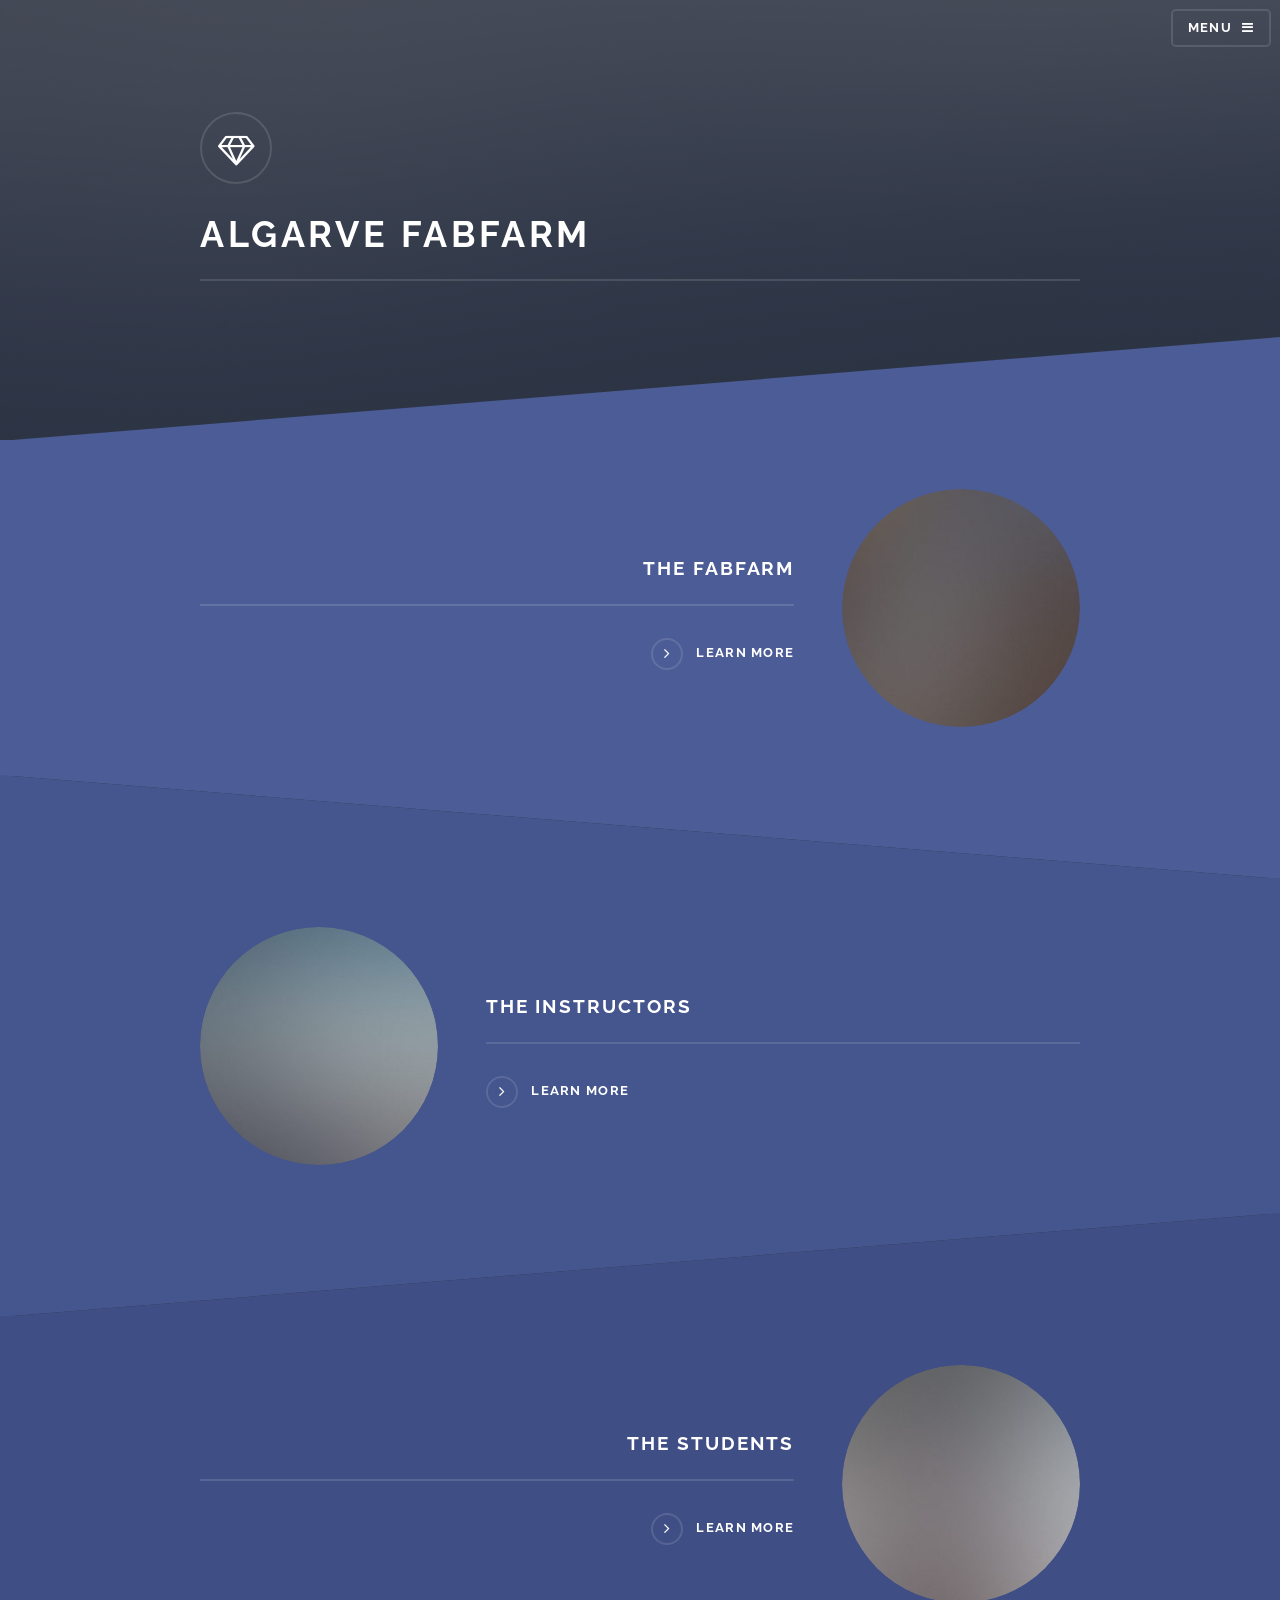
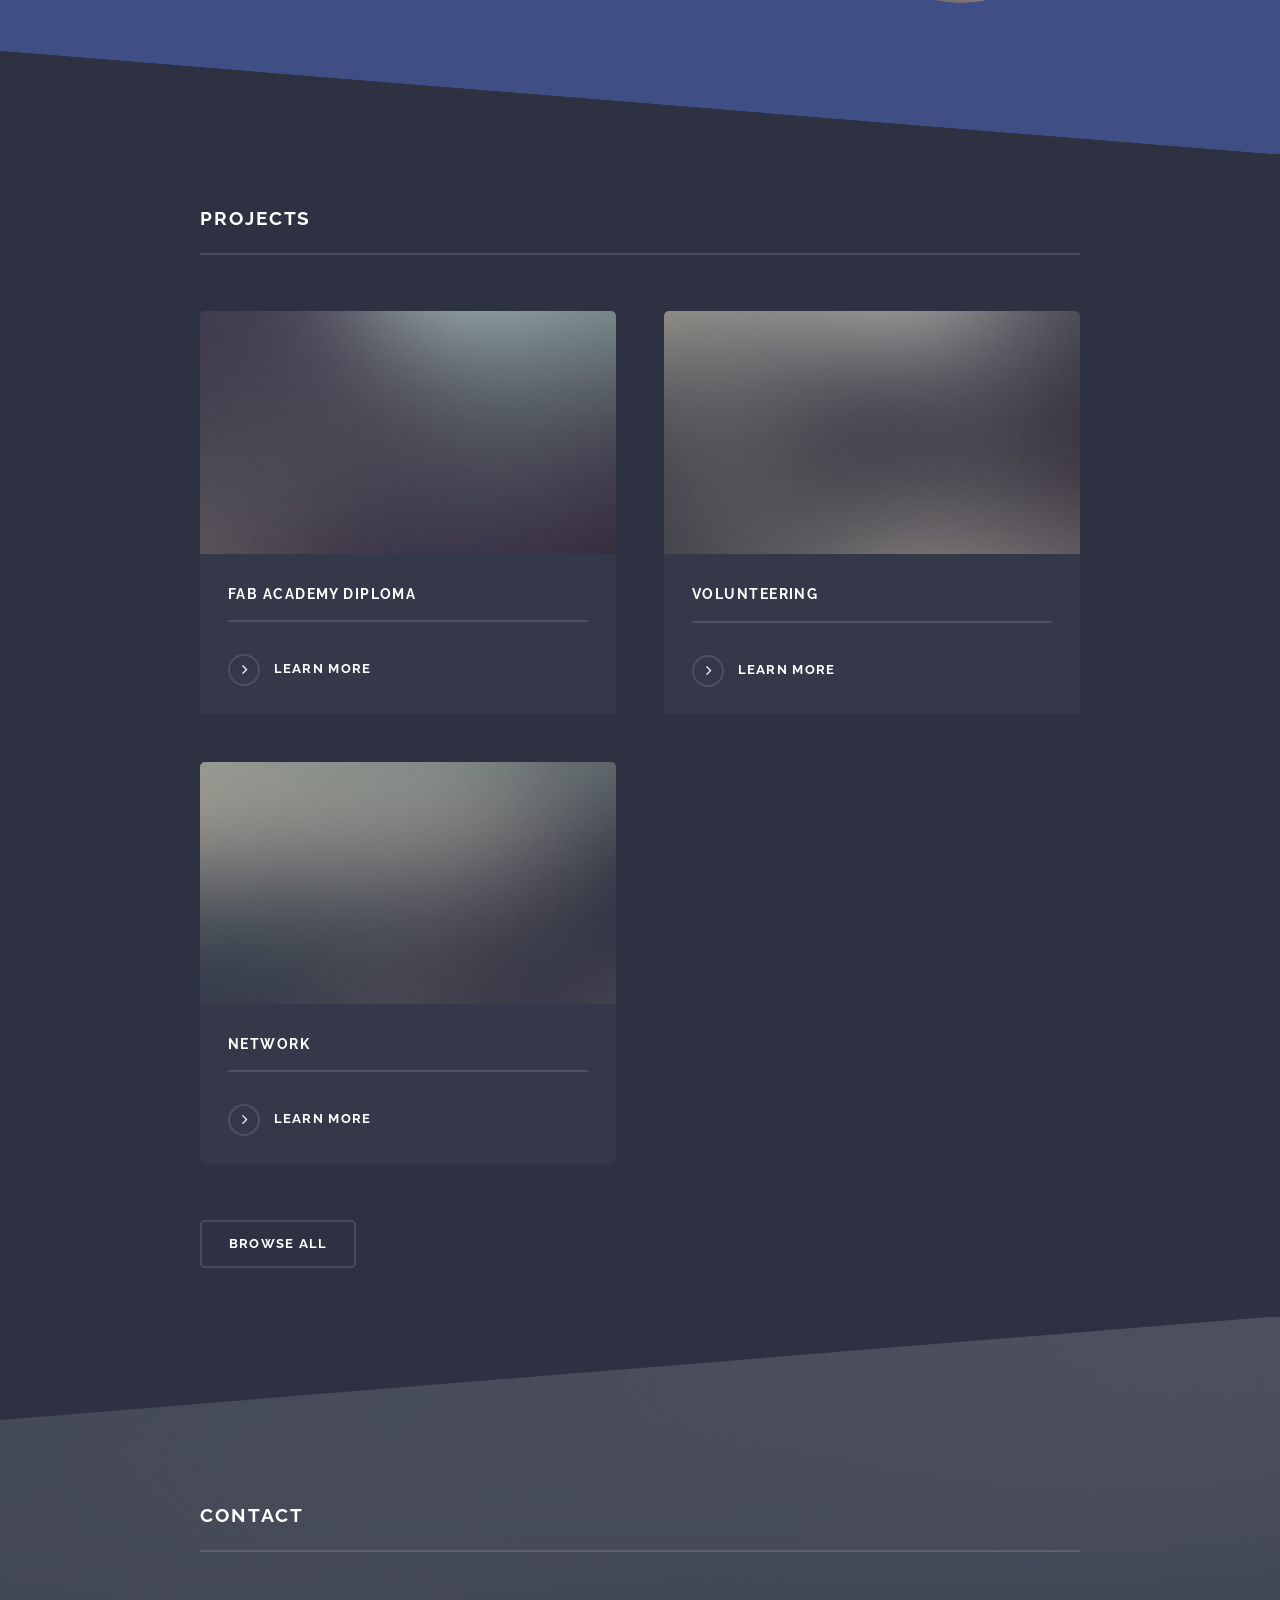
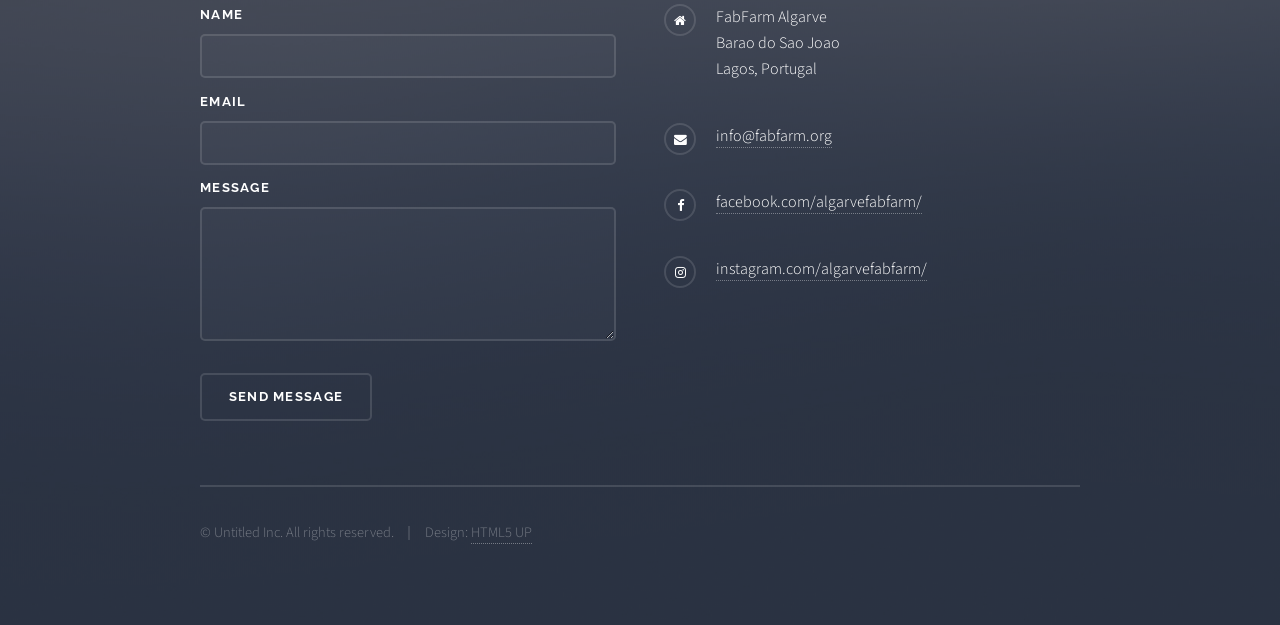
<file: index.html>
<!DOCTYPE HTML>
<!--
	Solid State by HTML5 UP
	html5up.net | @ajlkn
	Free for personal and commercial use under the CCA 3.0 license (html5up.net/license)
-->
<html>
	<head>
		<title>Algarve FabFarm</title>
		<meta charset="utf-8" />
		<meta name="viewport" content="width=device-width, initial-scale=1" />
		<!--[if lte IE 8]><script src="assets/js/ie/html5shiv.js"></script><![endif]-->
		<link rel="stylesheet" href="assets/css/main.css" />
		<!--[if lte IE 9]><link rel="stylesheet" href="assets/css/ie9.css" /><![endif]-->
		<!--[if lte IE 8]><link rel="stylesheet" href="assets/css/ie8.css" /><![endif]-->
	</head>
	<body>

		<!-- Page Wrapper -->
			<div id="page-wrapper">

				<!-- Header -->
					<header id="header" class="alt">
						<h1><a href="index.html">Algarve FabFarm</a></h1>
						<nav>
							<a href="#menu">Menu</a>
						</nav>
					</header>

				<!-- Menu -->
					<nav id="menu">
						<div class="inner">
							<h2>Menu</h2>
							<ul class="links">
								<li><a href="index.html">Home</a></li>
								<li><a href="students.html">Students</a></li>
								<li><a href="group.html">Group Projects</a></li>
							</ul>
							<a href="#" class="close">Close</a>
						</div>
					</nav>

				<!-- Banner -->
					<section id="banner">
						<div class="inner">
							<div class="logo"><span class="icon fa-diamond"></span></div>
							<h2>Algarve FabFarm</h2>
							
						</div>
					</section>

				<!-- Wrapper -->
					<section id="wrapper">

						<!-- One -->
							<section id="one" class="wrapper spotlight style1">
								<div class="inner">
									<a href="#" class="image"><img src="images/pic01.jpg" alt="" /></a>
									<div class="content">
										<h2 class="major">The FabFarm</h2>
										<p></p>
										<a href="home.html" class="special">Learn more</a>
									</div>
								</div>
							</section>

						<!-- Two -->
							<section id="two" class="wrapper alt spotlight style2">
								<div class="inner">
									<a href="#" class="image"><img src="images/pic02.jpg" alt="" /></a>
									<div class="content">
										<h2 class="major">The Instructors</h2>
										<p></p>
										<a href="" class="special">Learn more</a>
									</div>
								</div>
							</section>

						<!-- Three -->
							<section id="three" class="wrapper spotlight style3">
								<div class="inner">
									<a href="#" class="image"><img src="images/pic03.jpg" alt="" /></a>
									<div class="content">
										<h2 class="major">The Students</h2>
										<p></p>
										<a href="students.html" class="special">Learn more</a>
									</div>
								</div>
							</section>

						<!-- Four -->
							<section id="four" class="wrapper alt style1">
								<div class="inner">
									<h2 class="major">PROJECTS</h2>
									<p></p>
									<section class="features">
										<article>
											<a href="#" class="image"><img src="images/pic04.jpg" alt="" /></a>
											<h3 class="major">Fab Academy Diploma</h3>
											<p></p>
											<a href="#" class="special">Learn more</a>
										</article>
										<article>
											<a href="#" class="image"><img src="images/pic05.jpg" alt="" /></a>
											<h3 class="major">Volunteering</h3>
											<p></p>
											<a href="#" class="special">Learn more</a>
										</article>
										<article>
											<a href="#" class="image"><img src="images/pic06.jpg" alt="" /></a>
											<h3 class="major">Network</h3>
											<p></p>
											<a href="#" class="special">Learn more</a>
										</article>
									</section>
									<ul class="actions">
										<li><a href="#" class="button">Browse All</a></li>
									</ul>
								</div>
							</section>

					</section>

				<!-- Footer -->
					<section id="footer">
						<div class="inner">
							<h2 class="major">Contact</h2>
							<p></p>
							<form method="post" action="#">
								<div class="field">
									<label for="name">Name</label>
									<input type="text" name="name" id="name" />
								</div>
								<div class="field">
									<label for="email">Email</label>
									<input type="email" name="email" id="email" />
								</div>
								<div class="field">
									<label for="message">Message</label>
									<textarea name="message" id="message" rows="4"></textarea>
								</div>
								<ul class="actions">
									<li><input type="submit" value="Send Message" /></li>
								</ul>
							</form>
													<ul class="contact">
								<li class="fa-home">
									FabFarm Algarve<br />
									Barao do Sao Joao<br />
									Lagos, Portugal
								</li>
							
								<li class="fa-envelope"><a href="#">info@fabfarm.org</a></li>
								<li class="fa-facebook"><a href="#">facebook.com/algarvefabfarm/</a></li>
								<li class="fa-instagram"><a href="#">instagram.com/algarvefabfarm/</a></li>
							</ul>
							<ul class="copyright">
								<li>&copy; Untitled Inc. All rights reserved.</li><li>Design: <a href="http://html5up.net">HTML5 UP</a></li>
							</ul>
						</div>
					</section>

			</div>

		<!-- Scripts -->
			<script src="assets/js/skel.min.js"></script>
			<script src="assets/js/jquery.min.js"></script>
			<script src="assets/js/jquery.scrollex.min.js"></script>
			<script src="assets/js/util.js"></script>
			<!--[if lte IE 8]><script src="assets/js/ie/respond.min.js"></script><![endif]-->
			<script src="assets/js/main.js"></script>
	</body>

</html>
</file>
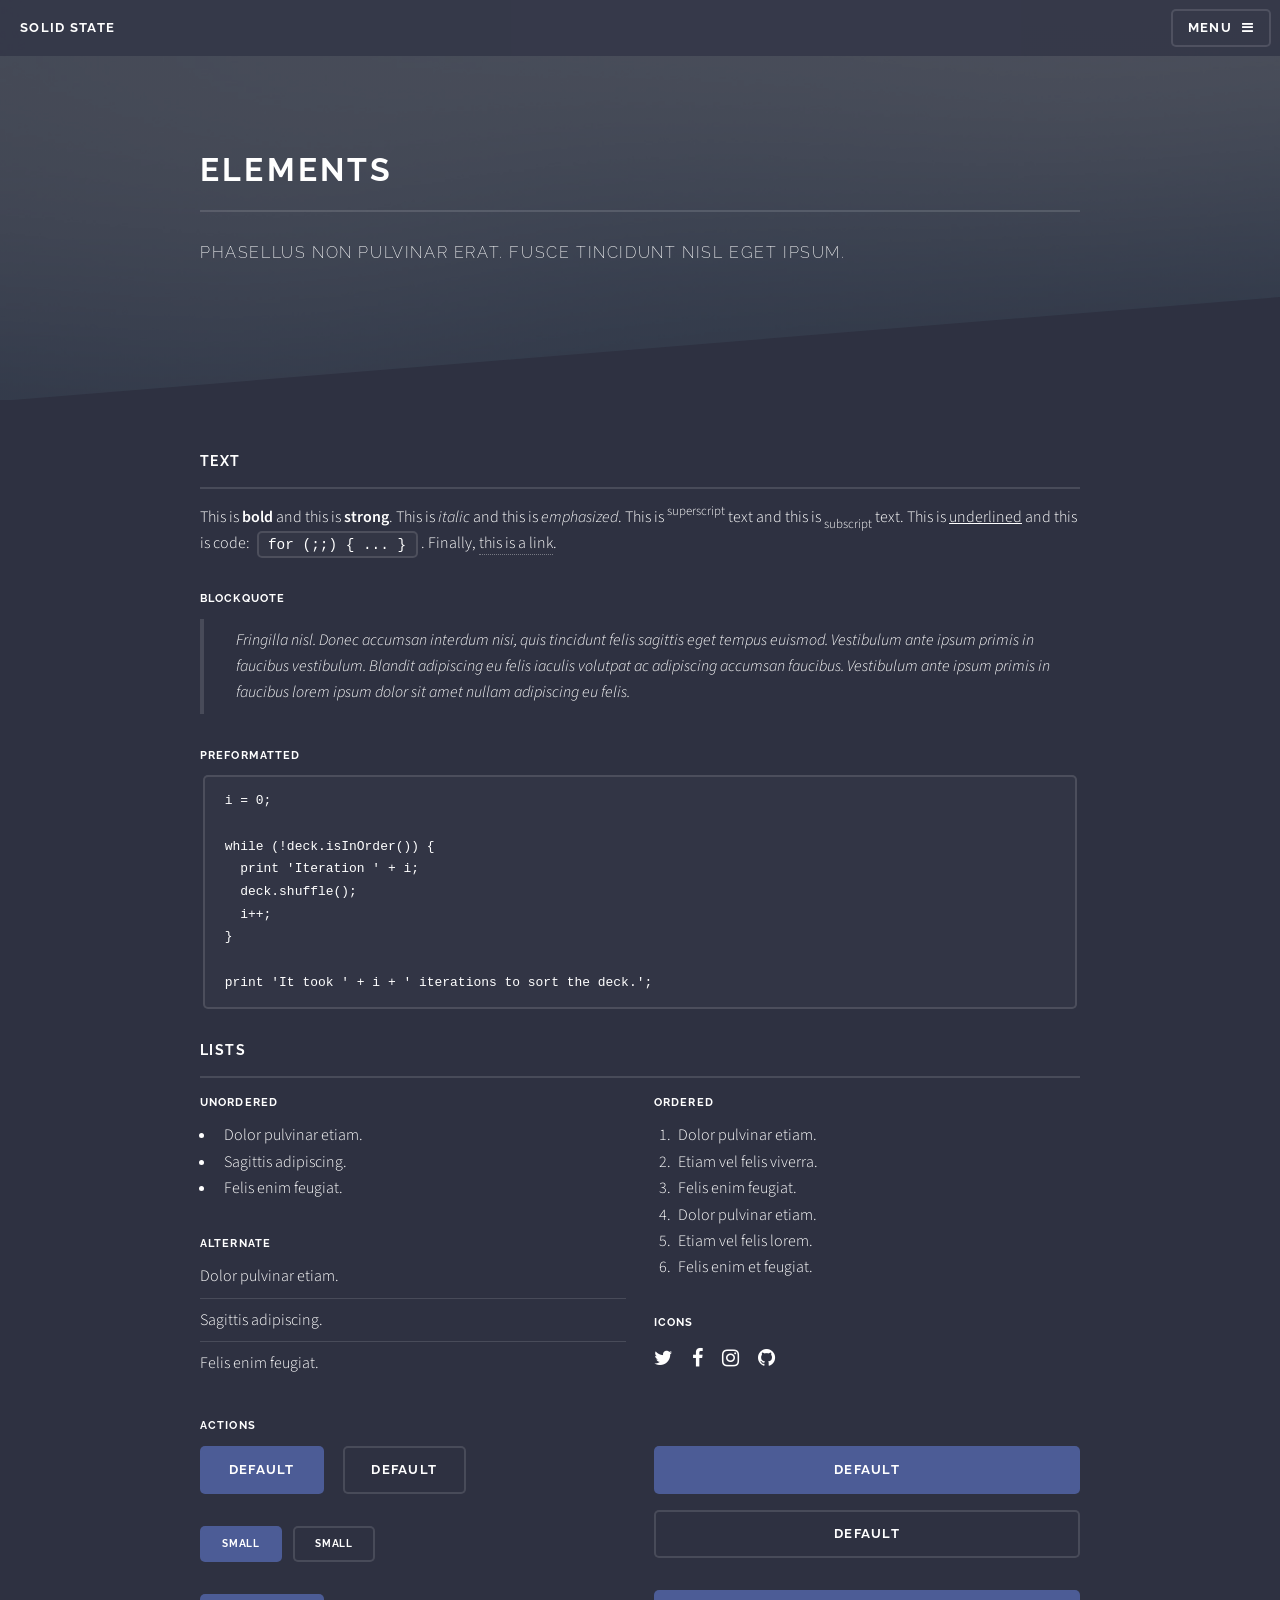
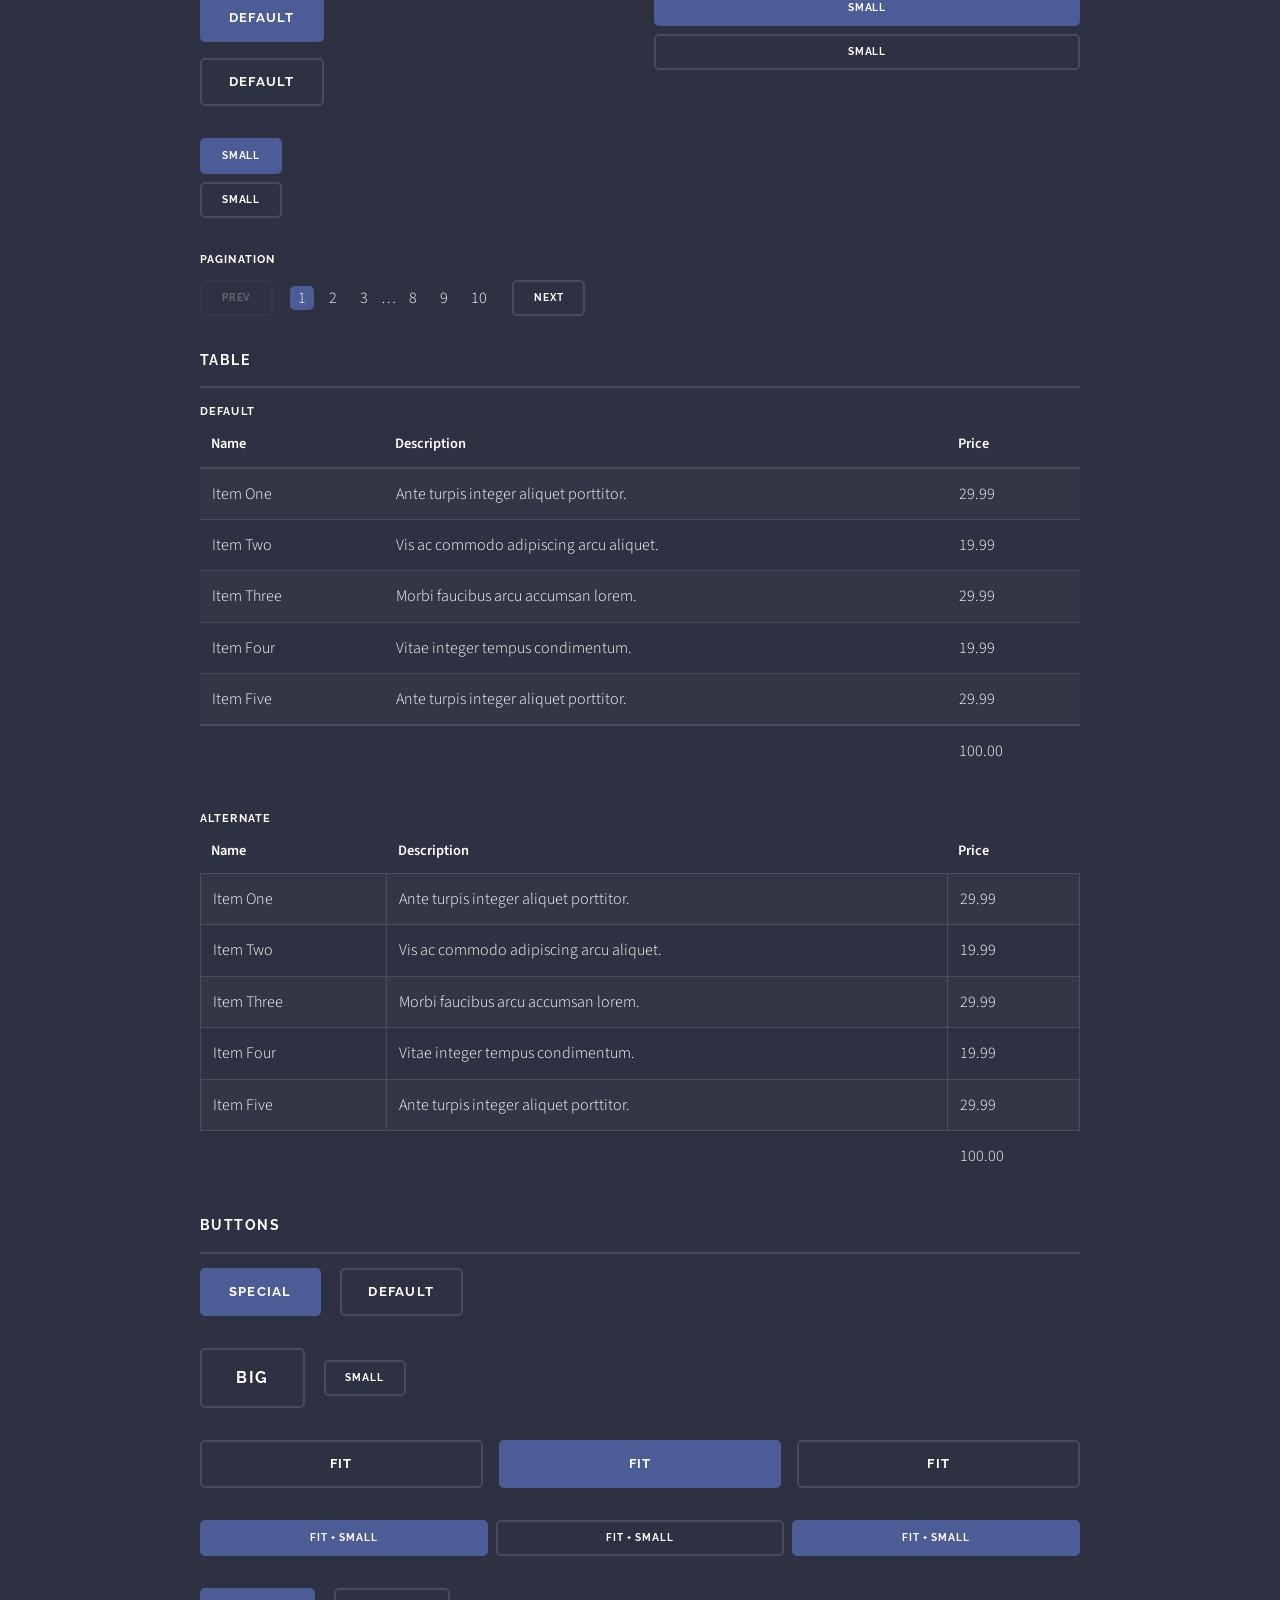
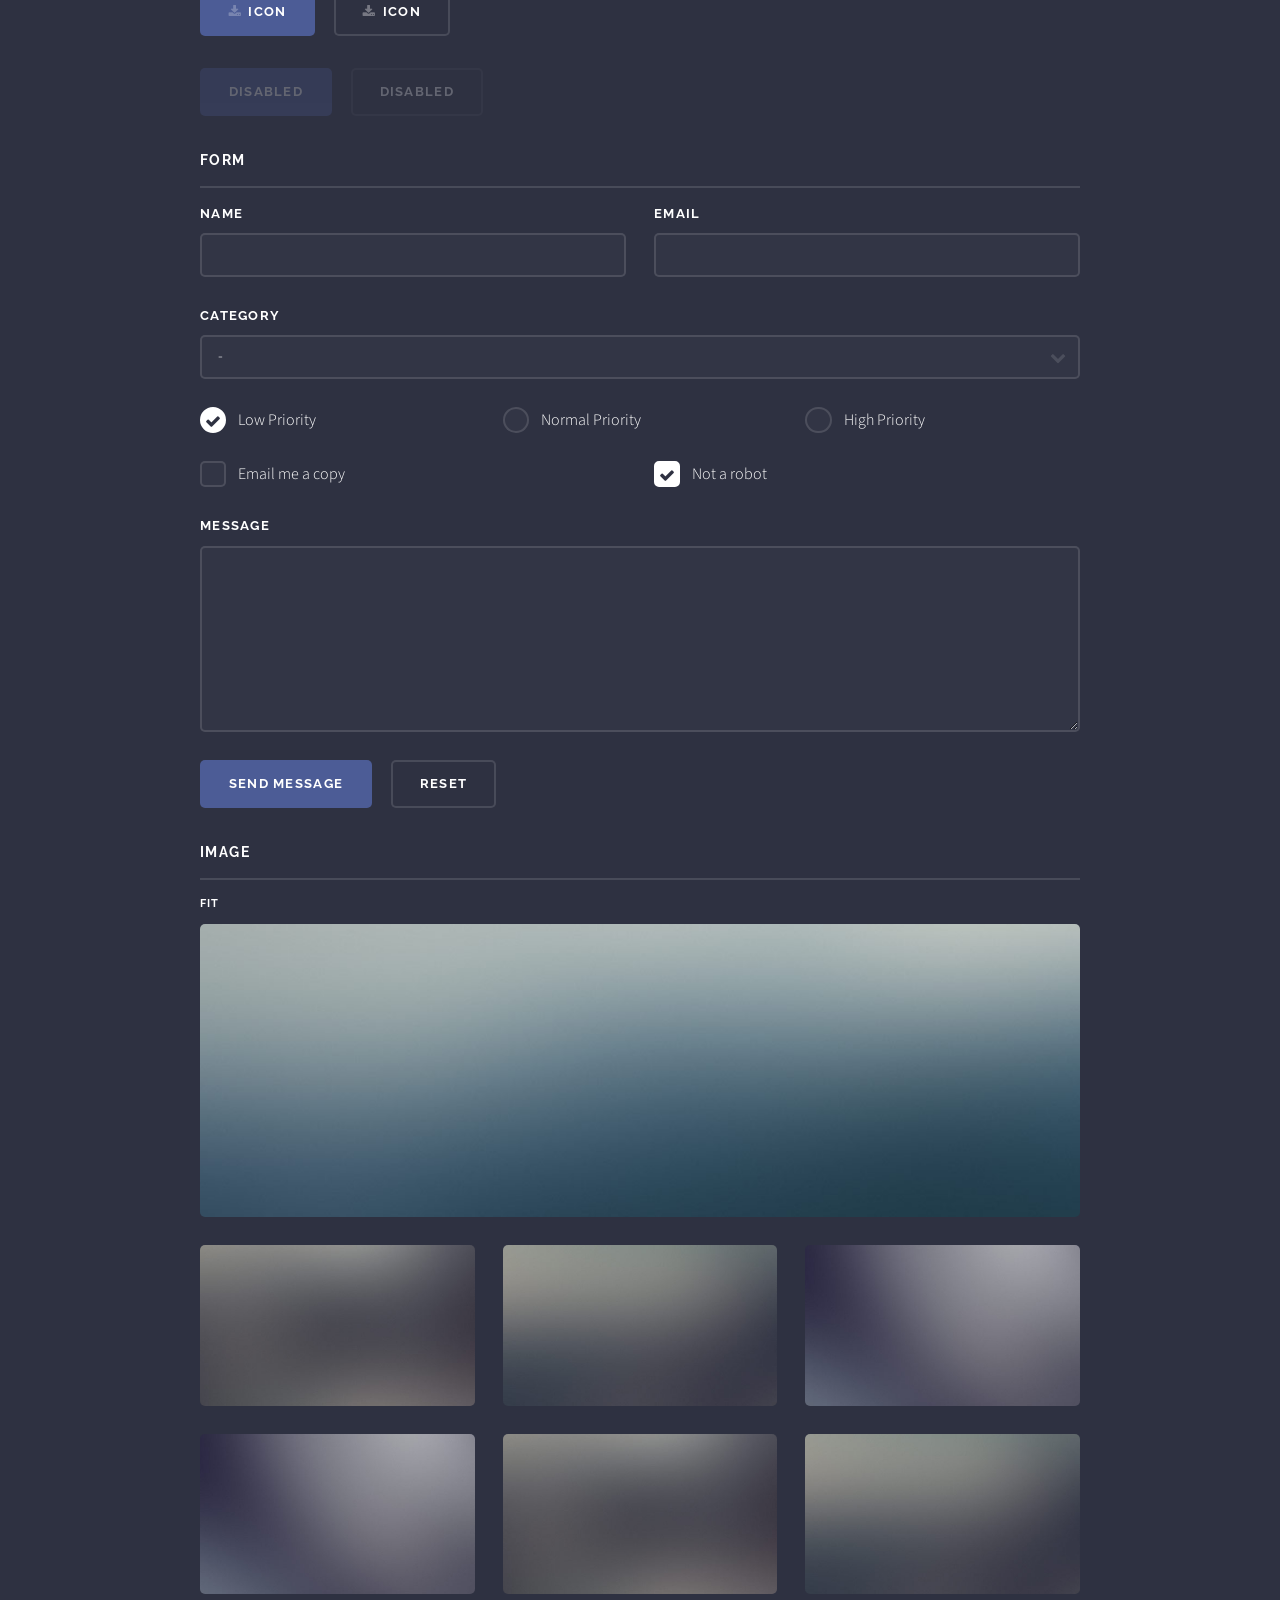
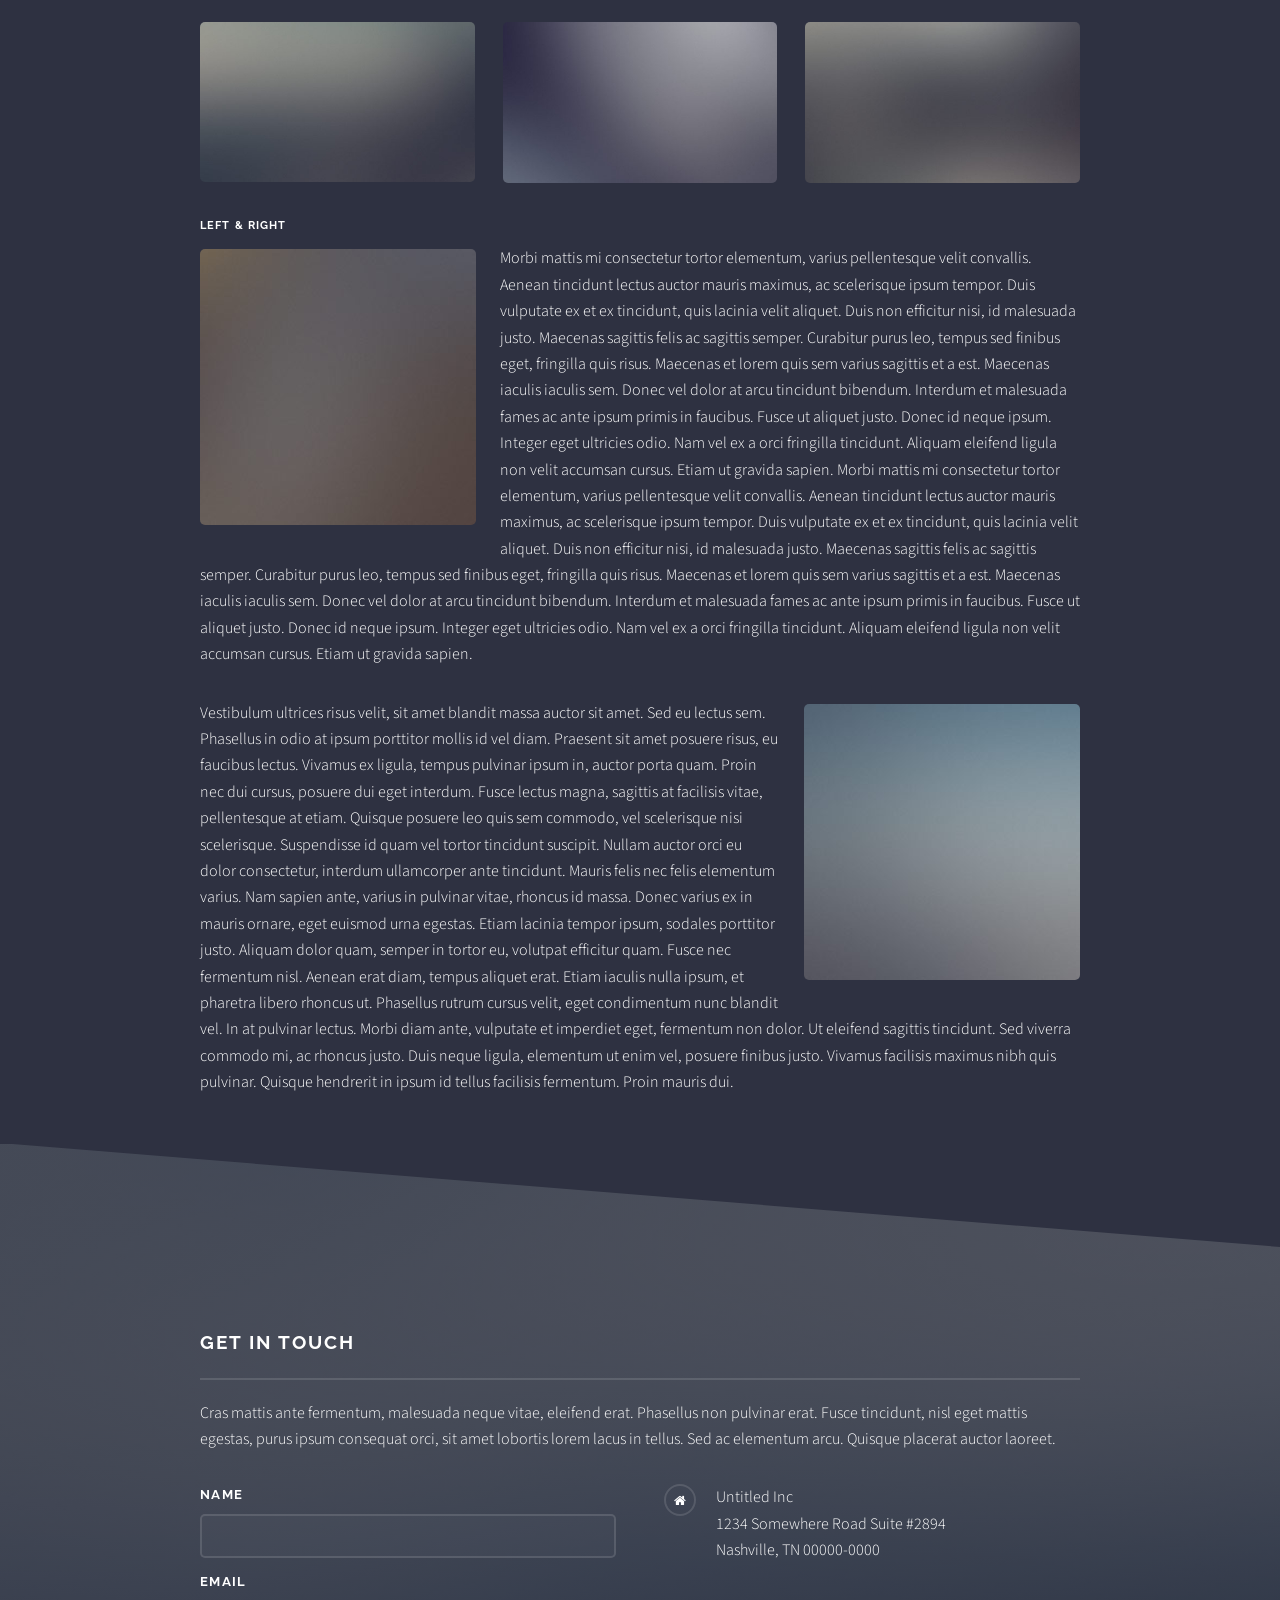
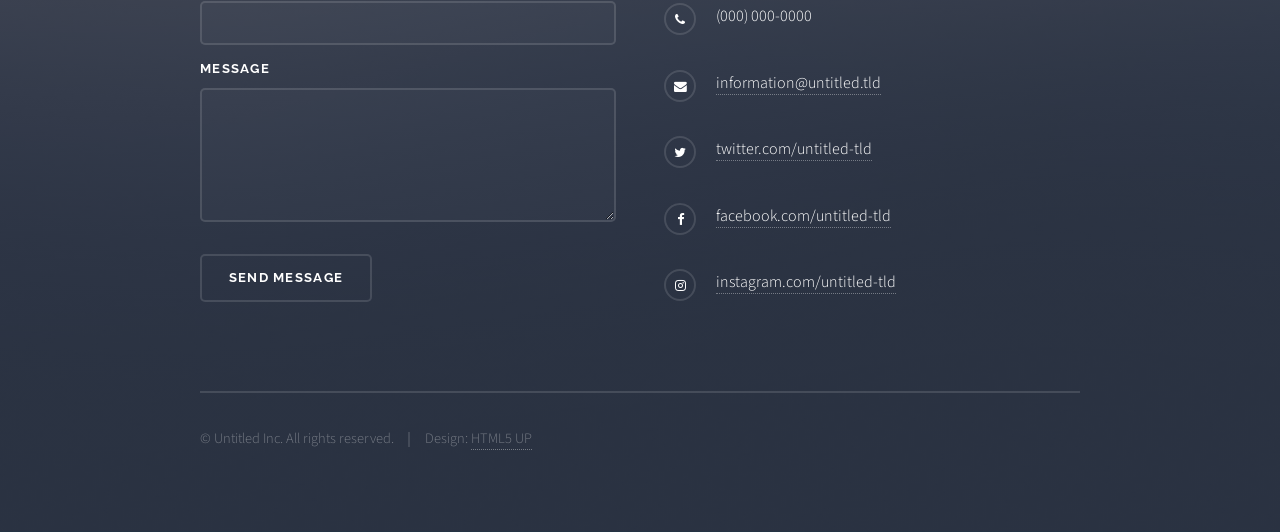
<file: elements.html>
<!DOCTYPE HTML>
<!--
	Solid State by HTML5 UP
	html5up.net | @ajlkn
	Free for personal and commercial use under the CCA 3.0 license (html5up.net/license)
-->
<html>
	<head>
		<title>Elements - Solid State by HTML5 UP</title>
		<meta charset="utf-8" />
		<meta name="viewport" content="width=device-width, initial-scale=1" />
		<!--[if lte IE 8]><script src="assets/js/ie/html5shiv.js"></script><![endif]-->
		<link rel="stylesheet" href="assets/css/main.css" />
		<!--[if lte IE 9]><link rel="stylesheet" href="assets/css/ie9.css" /><![endif]-->
		<!--[if lte IE 8]><link rel="stylesheet" href="assets/css/ie8.css" /><![endif]-->
	</head>
	<body>

		<!-- Page Wrapper -->
			<div id="page-wrapper">

				<!-- Header -->
					<header id="header">
						<h1><a href="index.html">Solid State</a></h1>
						<nav>
							<a href="#menu">Menu</a>
						</nav>
					</header>

				<!-- Menu -->
					<nav id="menu">
						<div class="inner">
							<h2>Menu</h2>
							<ul class="links">
								<li><a href="index.html">Home</a></li>
								<li><a href="generic.html">Generic</a></li>
								<li><a href="elements.html">Elements</a></li>
								<li><a href="#">Log In</a></li>
								<li><a href="#">Sign Up</a></li>
							</ul>
							<a href="#" class="close">Close</a>
						</div>
					</nav>

				<!-- Wrapper -->
					<section id="wrapper">
						<header>
							<div class="inner">
								<h2>Elements</h2>
								<p>Phasellus non pulvinar erat. Fusce tincidunt nisl eget ipsum.</p>
							</div>
						</header>

						<!-- Content -->
							<div class="wrapper">
								<div class="inner">

									<section>
										<h3 class="major">Text</h3>
										<p>This is <b>bold</b> and this is <strong>strong</strong>. This is <i>italic</i> and this is <em>emphasized</em>.
										This is <sup>superscript</sup> text and this is <sub>subscript</sub> text.
										This is <u>underlined</u> and this is code: <code>for (;;) { ... }</code>. Finally, <a href="#">this is a link</a>.</p>
										<h4>Blockquote</h4>
										<blockquote>Fringilla nisl. Donec accumsan interdum nisi, quis tincidunt felis sagittis eget tempus euismod. Vestibulum ante ipsum primis in faucibus vestibulum. Blandit adipiscing eu felis iaculis volutpat ac adipiscing accumsan faucibus. Vestibulum ante ipsum primis in faucibus lorem ipsum dolor sit amet nullam adipiscing eu felis.</blockquote>
										<h4>Preformatted</h4>
										<pre><code>i = 0;

while (!deck.isInOrder()) {
  print 'Iteration ' + i;
  deck.shuffle();
  i++;
}

print 'It took ' + i + ' iterations to sort the deck.';</code></pre>
									</section>

									<section>
										<h3 class="major">Lists</h3>
										<div class="row">
											<div class="6u 12u$(medium)">
												<h4>Unordered</h4>
												<ul>
													<li>Dolor pulvinar etiam.</li>
													<li>Sagittis adipiscing.</li>
													<li>Felis enim feugiat.</li>
												</ul>
												<h4>Alternate</h4>
												<ul class="alt">
													<li>Dolor pulvinar etiam.</li>
													<li>Sagittis adipiscing.</li>
													<li>Felis enim feugiat.</li>
												</ul>
											</div>
											<div class="6u$ 12u$(medium)">
												<h4>Ordered</h4>
												<ol>
													<li>Dolor pulvinar etiam.</li>
													<li>Etiam vel felis viverra.</li>
													<li>Felis enim feugiat.</li>
													<li>Dolor pulvinar etiam.</li>
													<li>Etiam vel felis lorem.</li>
													<li>Felis enim et feugiat.</li>
												</ol>
												<h4>Icons</h4>
												<ul class="icons">
													<li><a href="#" class="icon fa-twitter"><span class="label">Twitter</span></a></li>
													<li><a href="#" class="icon fa-facebook"><span class="label">Facebook</span></a></li>
													<li><a href="#" class="icon fa-instagram"><span class="label">Instagram</span></a></li>
													<li><a href="#" class="icon fa-github"><span class="label">Github</span></a></li>
												</ul>
											</div>
										</div>
										<h4>Actions</h4>
										<div class="row">
											<div class="6u 12u$(medium)">
												<ul class="actions">
													<li><a href="#" class="button special">Default</a></li>
													<li><a href="#" class="button">Default</a></li>
												</ul>
												<ul class="actions small">
													<li><a href="#" class="button special small">Small</a></li>
													<li><a href="#" class="button small">Small</a></li>
												</ul>
												<ul class="actions vertical">
													<li><a href="#" class="button special">Default</a></li>
													<li><a href="#" class="button">Default</a></li>
												</ul>
												<ul class="actions vertical small">
													<li><a href="#" class="button special small">Small</a></li>
													<li><a href="#" class="button small">Small</a></li>
												</ul>
											</div>
											<div class="6u 12u$(medium)">
												<ul class="actions vertical">
													<li><a href="#" class="button special fit">Default</a></li>
													<li><a href="#" class="button fit">Default</a></li>
												</ul>
												<ul class="actions vertical small">
													<li><a href="#" class="button special small fit">Small</a></li>
													<li><a href="#" class="button small fit">Small</a></li>
												</ul>
											</div>
										</div>
										<h4>Pagination</h4>
										<ul class="pagination">
											<li><span class="button small disabled">Prev</span></li>
											<li><a href="#" class="page active">1</a></li>
											<li><a href="#" class="page">2</a></li>
											<li><a href="#" class="page">3</a></li>
											<li><span>&hellip;</span></li>
											<li><a href="#" class="page">8</a></li>
											<li><a href="#" class="page">9</a></li>
											<li><a href="#" class="page">10</a></li>
											<li><a href="#" class="button small">Next</a></li>
										</ul>
									</section>

									<section>
										<h3 class="major">Table</h3>
										<h4>Default</h4>
										<div class="table-wrapper">
											<table>
												<thead>
													<tr>
														<th>Name</th>
														<th>Description</th>
														<th>Price</th>
													</tr>
												</thead>
												<tbody>
													<tr>
														<td>Item One</td>
														<td>Ante turpis integer aliquet porttitor.</td>
														<td>29.99</td>
													</tr>
													<tr>
														<td>Item Two</td>
														<td>Vis ac commodo adipiscing arcu aliquet.</td>
														<td>19.99</td>
													</tr>
													<tr>
														<td>Item Three</td>
														<td> Morbi faucibus arcu accumsan lorem.</td>
														<td>29.99</td>
													</tr>
													<tr>
														<td>Item Four</td>
														<td>Vitae integer tempus condimentum.</td>
														<td>19.99</td>
													</tr>
													<tr>
														<td>Item Five</td>
														<td>Ante turpis integer aliquet porttitor.</td>
														<td>29.99</td>
													</tr>
												</tbody>
												<tfoot>
													<tr>
														<td colspan="2"></td>
														<td>100.00</td>
													</tr>
												</tfoot>
											</table>
										</div>

										<h4>Alternate</h4>
										<div class="table-wrapper">
											<table class="alt">
												<thead>
													<tr>
														<th>Name</th>
														<th>Description</th>
														<th>Price</th>
													</tr>
												</thead>
												<tbody>
													<tr>
														<td>Item One</td>
														<td>Ante turpis integer aliquet porttitor.</td>
														<td>29.99</td>
													</tr>
													<tr>
														<td>Item Two</td>
														<td>Vis ac commodo adipiscing arcu aliquet.</td>
														<td>19.99</td>
													</tr>
													<tr>
														<td>Item Three</td>
														<td> Morbi faucibus arcu accumsan lorem.</td>
														<td>29.99</td>
													</tr>
													<tr>
														<td>Item Four</td>
														<td>Vitae integer tempus condimentum.</td>
														<td>19.99</td>
													</tr>
													<tr>
														<td>Item Five</td>
														<td>Ante turpis integer aliquet porttitor.</td>
														<td>29.99</td>
													</tr>
												</tbody>
												<tfoot>
													<tr>
														<td colspan="2"></td>
														<td>100.00</td>
													</tr>
												</tfoot>
											</table>
										</div>
									</section>

									<section>
										<h3 class="major">Buttons</h3>
										<ul class="actions">
											<li><a href="#" class="button special">Special</a></li>
											<li><a href="#" class="button">Default</a></li>
										</ul>
										<ul class="actions">
											<li><a href="#" class="button big">Big</a></li>
											<li><a href="#" class="button small">Small</a></li>
										</ul>
										<ul class="actions fit">
											<li><a href="#" class="button fit">Fit</a></li>
											<li><a href="#" class="button special fit">Fit</a></li>
											<li><a href="#" class="button fit">Fit</a></li>
										</ul>
										<ul class="actions fit small">
											<li><a href="#" class="button special fit small">Fit + Small</a></li>
											<li><a href="#" class="button fit small">Fit + Small</a></li>
											<li><a href="#" class="button special fit small">Fit + Small</a></li>
										</ul>
										<ul class="actions">
											<li><a href="#" class="button special icon fa-download">Icon</a></li>
											<li><a href="#" class="button icon fa-download">Icon</a></li>
										</ul>
										<ul class="actions">
											<li><span class="button special disabled">Disabled</span></li>
											<li><span class="button disabled">Disabled</span></li>
										</ul>
									</section>

									<section>
										<h3 class="major">Form</h3>
										<form method="post" action="#">
											<div class="row uniform">
												<div class="6u 12u$(xsmall)">
													<label for="demo-name">Name</label>
													<input type="text" name="demo-name" id="demo-name" value="" />
												</div>
												<div class="6u$ 12u$(xsmall)">
													<label for="demo-email">Email</label>
													<input type="email" name="demo-email" id="demo-email" value="" />
												</div>
												<div class="12u$">
													<label for="demo-category">Category</label>
													<div class="select-wrapper">
														<select name="demo-category" id="demo-category">
															<option value="">-</option>
															<option value="1">Manufacturing</option>
															<option value="1">Shipping</option>
															<option value="1">Administration</option>
															<option value="1">Human Resources</option>
														</select>
													</div>
												</div>
												<div class="4u 12u$(small)">
													<input type="radio" id="demo-priority-low" name="demo-priority" checked>
													<label for="demo-priority-low">Low Priority</label>
												</div>
												<div class="4u 12u$(small)">
													<input type="radio" id="demo-priority-normal" name="demo-priority">
													<label for="demo-priority-normal">Normal Priority</label>
												</div>
												<div class="4u$ 12u$(small)">
													<input type="radio" id="demo-priority-high" name="demo-priority">
													<label for="demo-priority-high">High Priority</label>
												</div>
												<div class="6u 12u$(small)">
													<input type="checkbox" id="demo-copy" name="demo-copy">
													<label for="demo-copy">Email me a copy</label>
												</div>
												<div class="6u$ 12u$(small)">
													<input type="checkbox" id="demo-human" name="demo-human" checked>
													<label for="demo-human">Not a robot</label>
												</div>
												<div class="12u$">
													<label for="demo-message">Message</label>
													<textarea name="demo-message" id="demo-message" rows="6"></textarea>
												</div>
												<div class="12u$">
													<ul class="actions">
														<li><input type="submit" value="Send Message" class="special" /></li>
														<li><input type="reset" value="Reset" /></li>
													</ul>
												</div>
											</div>
										</form>
									</section>

									<section>
										<h3 class="major">Image</h3>
										<h4>Fit</h4>
										<div class="box alt">
											<div class="row uniform">
												<div class="12u$"><span class="image fit"><img src="images/pic08.jpg" alt="" /></span></div>
												<div class="4u"><span class="image fit"><img src="images/pic05.jpg" alt="" /></span></div>
												<div class="4u"><span class="image fit"><img src="images/pic06.jpg" alt="" /></span></div>
												<div class="4u$"><span class="image fit"><img src="images/pic07.jpg" alt="" /></span></div>
												<div class="4u"><span class="image fit"><img src="images/pic07.jpg" alt="" /></span></div>
												<div class="4u"><span class="image fit"><img src="images/pic05.jpg" alt="" /></span></div>
												<div class="4u$"><span class="image fit"><img src="images/pic06.jpg" alt="" /></span></div>
												<div class="4u"><span class="image fit"><img src="images/pic06.jpg" alt="" /></span></div>
												<div class="4u"><span class="image fit"><img src="images/pic07.jpg" alt="" /></span></div>
												<div class="4u$"><span class="image fit"><img src="images/pic05.jpg" alt="" /></span></div>
											</div>
										</div>
										<h4>Left &amp; Right</h4>
										<p><span class="image left"><img src="images/pic01.jpg" alt="" /></span>Morbi mattis mi consectetur tortor elementum, varius pellentesque velit convallis. Aenean tincidunt lectus auctor mauris maximus, ac scelerisque ipsum tempor. Duis vulputate ex et ex tincidunt, quis lacinia velit aliquet. Duis non efficitur nisi, id malesuada justo. Maecenas sagittis felis ac sagittis semper. Curabitur purus leo, tempus sed finibus eget, fringilla quis risus. Maecenas et lorem quis sem varius sagittis et a est. Maecenas iaculis iaculis sem. Donec vel dolor at arcu tincidunt bibendum. Interdum et malesuada fames ac ante ipsum primis in faucibus. Fusce ut aliquet justo. Donec id neque ipsum. Integer eget ultricies odio. Nam vel ex a orci fringilla tincidunt. Aliquam eleifend ligula non velit accumsan cursus. Etiam ut gravida sapien. Morbi mattis mi consectetur tortor elementum, varius pellentesque velit convallis. Aenean tincidunt lectus auctor mauris maximus, ac scelerisque ipsum tempor. Duis vulputate ex et ex tincidunt, quis lacinia velit aliquet. Duis non efficitur nisi, id malesuada justo. Maecenas sagittis felis ac sagittis semper. Curabitur purus leo, tempus sed finibus eget, fringilla quis risus. Maecenas et lorem quis sem varius sagittis et a est. Maecenas iaculis iaculis sem. Donec vel dolor at arcu tincidunt bibendum. Interdum et malesuada fames ac ante ipsum primis in faucibus. Fusce ut aliquet justo. Donec id neque ipsum. Integer eget ultricies odio. Nam vel ex a orci fringilla tincidunt. Aliquam eleifend ligula non velit accumsan cursus. Etiam ut gravida sapien.</p>
										<p><span class="image right"><img src="images/pic02.jpg" alt="" /></span>Vestibulum ultrices risus velit, sit amet blandit massa auctor sit amet. Sed eu lectus sem. Phasellus in odio at ipsum porttitor mollis id vel diam. Praesent sit amet posuere risus, eu faucibus lectus. Vivamus ex ligula, tempus pulvinar ipsum in, auctor porta quam. Proin nec dui cursus, posuere dui eget interdum. Fusce lectus magna, sagittis at facilisis vitae, pellentesque at etiam. Quisque posuere leo quis sem commodo, vel scelerisque nisi scelerisque. Suspendisse id quam vel tortor tincidunt suscipit. Nullam auctor orci eu dolor consectetur, interdum ullamcorper ante tincidunt. Mauris felis nec felis elementum varius. Nam sapien ante, varius in pulvinar vitae, rhoncus id massa. Donec varius ex in mauris ornare, eget euismod urna egestas. Etiam lacinia tempor ipsum, sodales porttitor justo. Aliquam dolor quam, semper in tortor eu, volutpat efficitur quam. Fusce nec fermentum nisl. Aenean erat diam, tempus aliquet erat. Etiam iaculis nulla ipsum, et pharetra libero rhoncus ut. Phasellus rutrum cursus velit, eget condimentum nunc blandit vel. In at pulvinar lectus. Morbi diam ante, vulputate et imperdiet eget, fermentum non dolor. Ut eleifend sagittis tincidunt. Sed viverra commodo mi, ac rhoncus justo. Duis neque ligula, elementum ut enim vel, posuere finibus justo. Vivamus facilisis maximus nibh quis pulvinar. Quisque hendrerit in ipsum id tellus facilisis fermentum. Proin mauris dui.</p>
									</section>

								</div>
							</div>

					</section>

				<!-- Footer -->
					<section id="footer">
						<div class="inner">
							<h2 class="major">Get in touch</h2>
							<p>Cras mattis ante fermentum, malesuada neque vitae, eleifend erat. Phasellus non pulvinar erat. Fusce tincidunt, nisl eget mattis egestas, purus ipsum consequat orci, sit amet lobortis lorem lacus in tellus. Sed ac elementum arcu. Quisque placerat auctor laoreet.</p>
							<form method="post" action="#">
								<div class="field">
									<label for="name">Name</label>
									<input type="text" name="name" id="name" />
								</div>
								<div class="field">
									<label for="email">Email</label>
									<input type="email" name="email" id="email" />
								</div>
								<div class="field">
									<label for="message">Message</label>
									<textarea name="message" id="message" rows="4"></textarea>
								</div>
								<ul class="actions">
									<li><input type="submit" value="Send Message" /></li>
								</ul>
							</form>
							<ul class="contact">
								<li class="fa-home">
									Untitled Inc<br />
									1234 Somewhere Road Suite #2894<br />
									Nashville, TN 00000-0000
								</li>
								<li class="fa-phone">(000) 000-0000</li>
								<li class="fa-envelope"><a href="#">information@untitled.tld</a></li>
								<li class="fa-twitter"><a href="#">twitter.com/untitled-tld</a></li>
								<li class="fa-facebook"><a href="#">facebook.com/untitled-tld</a></li>
								<li class="fa-instagram"><a href="#">instagram.com/untitled-tld</a></li>
							</ul>
							<ul class="copyright">
								<li>&copy; Untitled Inc. All rights reserved.</li><li>Design: <a href="http://html5up.net">HTML5 UP</a></li>
							</ul>
						</div>
					</section>

			</div>

		<!-- Scripts -->
			<script src="assets/js/skel.min.js"></script>
			<script src="assets/js/jquery.min.js"></script>
			<script src="assets/js/jquery.scrollex.min.js"></script>
			<script src="assets/js/util.js"></script>
			<!--[if lte IE 8]><script src="assets/js/ie/respond.min.js"></script><![endif]-->
			<script src="assets/js/main.js"></script>

	</body>
</html>
</file>
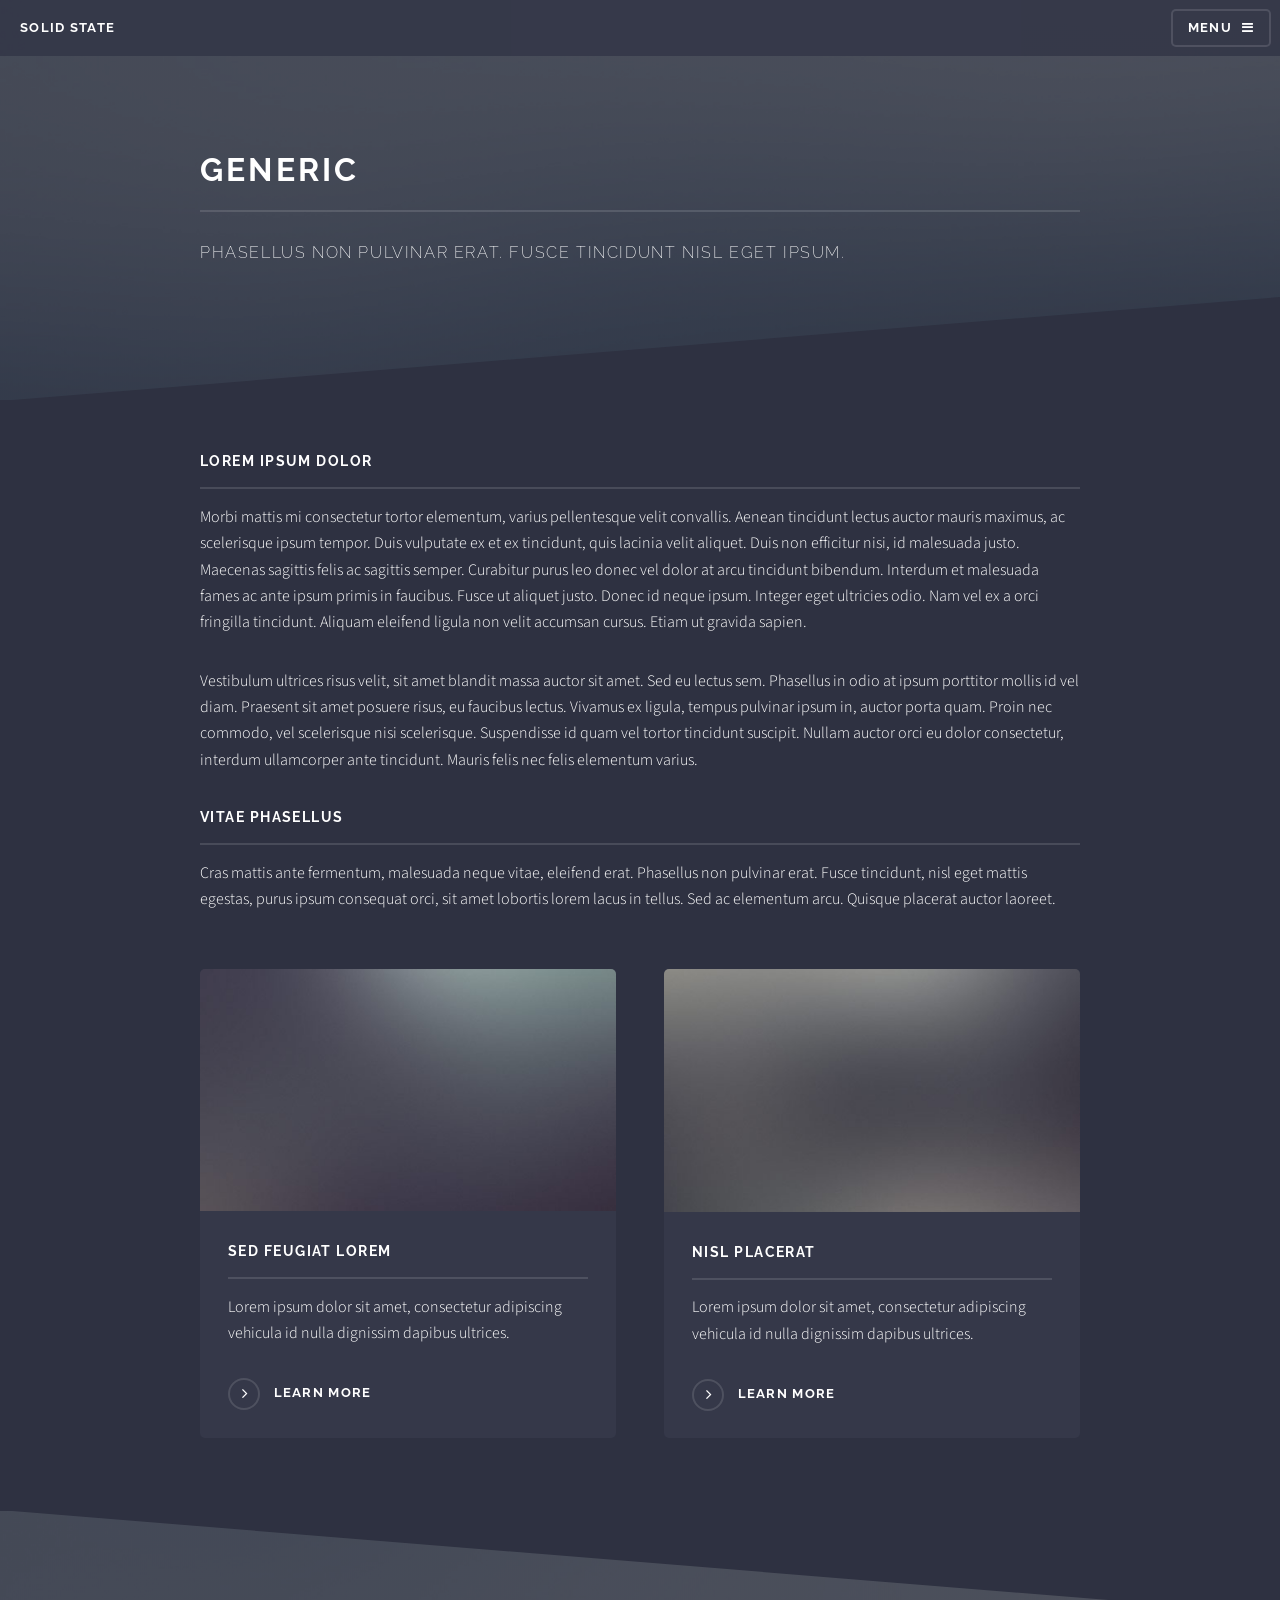
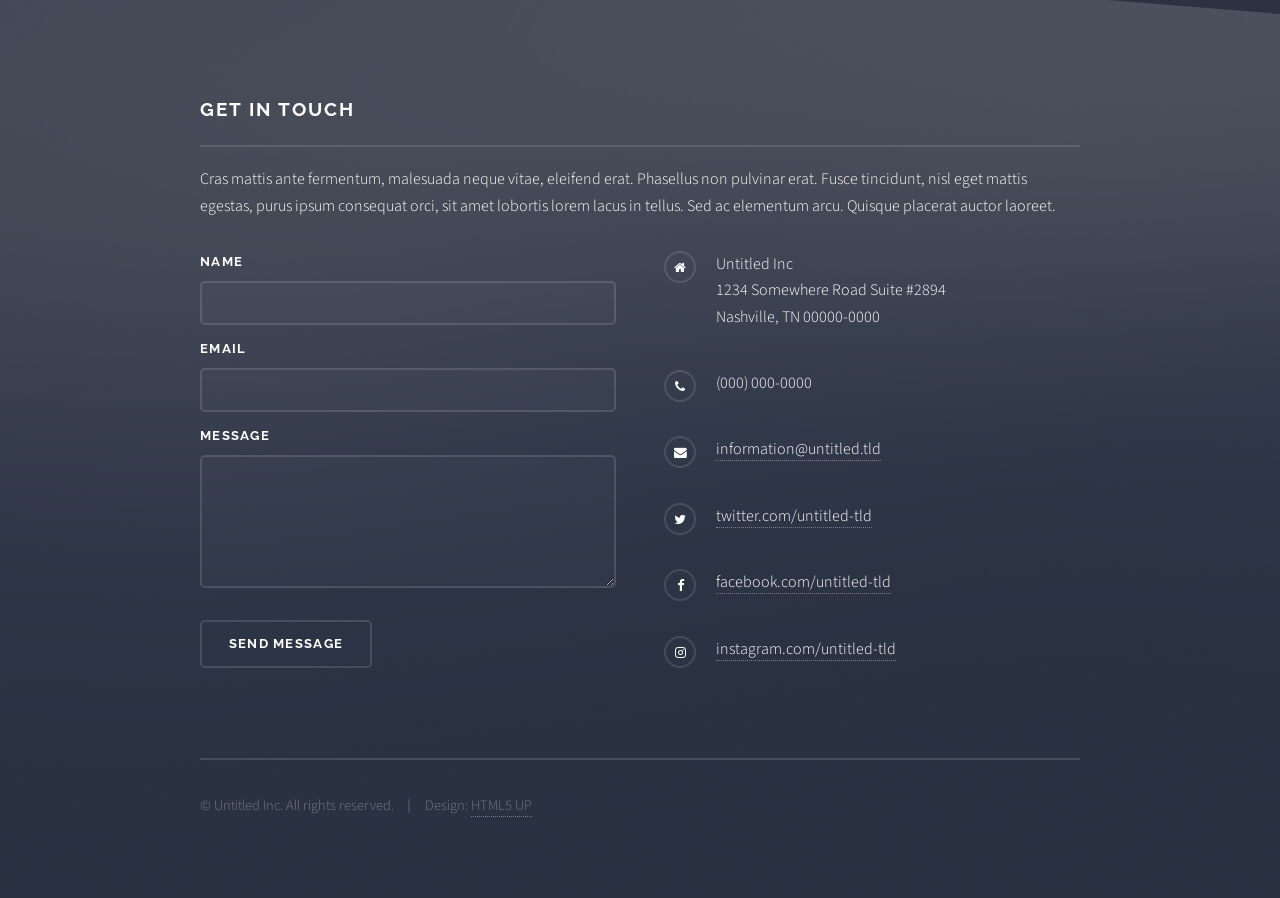
<file: generic.html>
<!DOCTYPE HTML>
<!--
	Solid State by HTML5 UP
	html5up.net | @ajlkn
	Free for personal and commercial use under the CCA 3.0 license (html5up.net/license)
-->
<html>
	<head>
		<title>Generic - Solid State by HTML5 UP</title>
		<meta charset="utf-8" />
		<meta name="viewport" content="width=device-width, initial-scale=1" />
		<!--[if lte IE 8]><script src="assets/js/ie/html5shiv.js"></script><![endif]-->
		<link rel="stylesheet" href="assets/css/main.css" />
		<!--[if lte IE 9]><link rel="stylesheet" href="assets/css/ie9.css" /><![endif]-->
		<!--[if lte IE 8]><link rel="stylesheet" href="assets/css/ie8.css" /><![endif]-->
	</head>
	<body>

		<!-- Page Wrapper -->
			<div id="page-wrapper">

				<!-- Header -->
					<header id="header">
						<h1><a href="index.html">Solid State</a></h1>
						<nav>
							<a href="#menu">Menu</a>
						</nav>
					</header>

				<!-- Menu -->
					<nav id="menu">
						<div class="inner">
							<h2>Menu</h2>
							<ul class="links">
								<li><a href="index.html">Home</a></li>
								<li><a href="generic.html">Generic</a></li>
								<li><a href="elements.html">Elements</a></li>
								<li><a href="#">Log In</a></li>
								<li><a href="#">Sign Up</a></li>
							</ul>
							<a href="#" class="close">Close</a>
						</div>
					</nav>

				<!-- Wrapper -->
					<section id="wrapper">
						<header>
							<div class="inner">
								<h2>Generic</h2>
								<p>Phasellus non pulvinar erat. Fusce tincidunt nisl eget ipsum.</p>
							</div>
						</header>

						<!-- Content -->
							<div class="wrapper">
								<div class="inner">

									<h3 class="major">Lorem ipsum dolor</h3>
									<p>Morbi mattis mi consectetur tortor elementum, varius pellentesque velit convallis. Aenean tincidunt lectus auctor mauris maximus, ac scelerisque ipsum tempor. Duis vulputate ex et ex tincidunt, quis lacinia velit aliquet. Duis non efficitur nisi, id malesuada justo. Maecenas sagittis felis ac sagittis semper. Curabitur purus leo donec vel dolor at arcu tincidunt bibendum. Interdum et malesuada fames ac ante ipsum primis in faucibus. Fusce ut aliquet justo. Donec id neque ipsum. Integer eget ultricies odio. Nam vel ex a orci fringilla tincidunt. Aliquam eleifend ligula non velit accumsan cursus. Etiam ut gravida sapien.</p>

									<p>Vestibulum ultrices risus velit, sit amet blandit massa auctor sit amet. Sed eu lectus sem. Phasellus in odio at ipsum porttitor mollis id vel diam. Praesent sit amet posuere risus, eu faucibus lectus. Vivamus ex ligula, tempus pulvinar ipsum in, auctor porta quam. Proin nec commodo, vel scelerisque nisi scelerisque. Suspendisse id quam vel tortor tincidunt suscipit. Nullam auctor orci eu dolor consectetur, interdum ullamcorper ante tincidunt. Mauris felis nec felis elementum varius.</p>

									<h3 class="major">Vitae phasellus</h3>
									<p>Cras mattis ante fermentum, malesuada neque vitae, eleifend erat. Phasellus non pulvinar erat. Fusce tincidunt, nisl eget mattis egestas, purus ipsum consequat orci, sit amet lobortis lorem lacus in tellus. Sed ac elementum arcu. Quisque placerat auctor laoreet.</p>

									<section class="features">
										<article>
											<a href="#" class="image"><img src="images/pic04.jpg" alt="" /></a>
											<h3 class="major">Sed feugiat lorem</h3>
											<p>Lorem ipsum dolor sit amet, consectetur adipiscing vehicula id nulla dignissim dapibus ultrices.</p>
											<a href="#" class="special">Learn more</a>
										</article>
										<article>
											<a href="#" class="image"><img src="images/pic05.jpg" alt="" /></a>
											<h3 class="major">Nisl placerat</h3>
											<p>Lorem ipsum dolor sit amet, consectetur adipiscing vehicula id nulla dignissim dapibus ultrices.</p>
											<a href="#" class="special">Learn more</a>
										</article>
									</section>

								</div>
							</div>

					</section>

				<!-- Footer -->
					<section id="footer">
						<div class="inner">
							<h2 class="major">Get in touch</h2>
							<p>Cras mattis ante fermentum, malesuada neque vitae, eleifend erat. Phasellus non pulvinar erat. Fusce tincidunt, nisl eget mattis egestas, purus ipsum consequat orci, sit amet lobortis lorem lacus in tellus. Sed ac elementum arcu. Quisque placerat auctor laoreet.</p>
							<form method="post" action="#">
								<div class="field">
									<label for="name">Name</label>
									<input type="text" name="name" id="name" />
								</div>
								<div class="field">
									<label for="email">Email</label>
									<input type="email" name="email" id="email" />
								</div>
								<div class="field">
									<label for="message">Message</label>
									<textarea name="message" id="message" rows="4"></textarea>
								</div>
								<ul class="actions">
									<li><input type="submit" value="Send Message" /></li>
								</ul>
							</form>
							<ul class="contact">
								<li class="fa-home">
									Untitled Inc<br />
									1234 Somewhere Road Suite #2894<br />
									Nashville, TN 00000-0000
								</li>
								<li class="fa-phone">(000) 000-0000</li>
								<li class="fa-envelope"><a href="#">information@untitled.tld</a></li>
								<li class="fa-twitter"><a href="#">twitter.com/untitled-tld</a></li>
								<li class="fa-facebook"><a href="#">facebook.com/untitled-tld</a></li>
								<li class="fa-instagram"><a href="#">instagram.com/untitled-tld</a></li>
							</ul>
							<ul class="copyright">
								<li>&copy; Untitled Inc. All rights reserved.</li><li>Design: <a href="http://html5up.net">HTML5 UP</a></li>
							</ul>
						</div>
					</section>

			</div>

		<!-- Scripts -->
			<script src="assets/js/skel.min.js"></script>
			<script src="assets/js/jquery.min.js"></script>
			<script src="assets/js/jquery.scrollex.min.js"></script>
			<script src="assets/js/util.js"></script>
			<!--[if lte IE 8]><script src="assets/js/ie/respond.min.js"></script><![endif]-->
			<script src="assets/js/main.js"></script>

	</body>
</html>
</file>
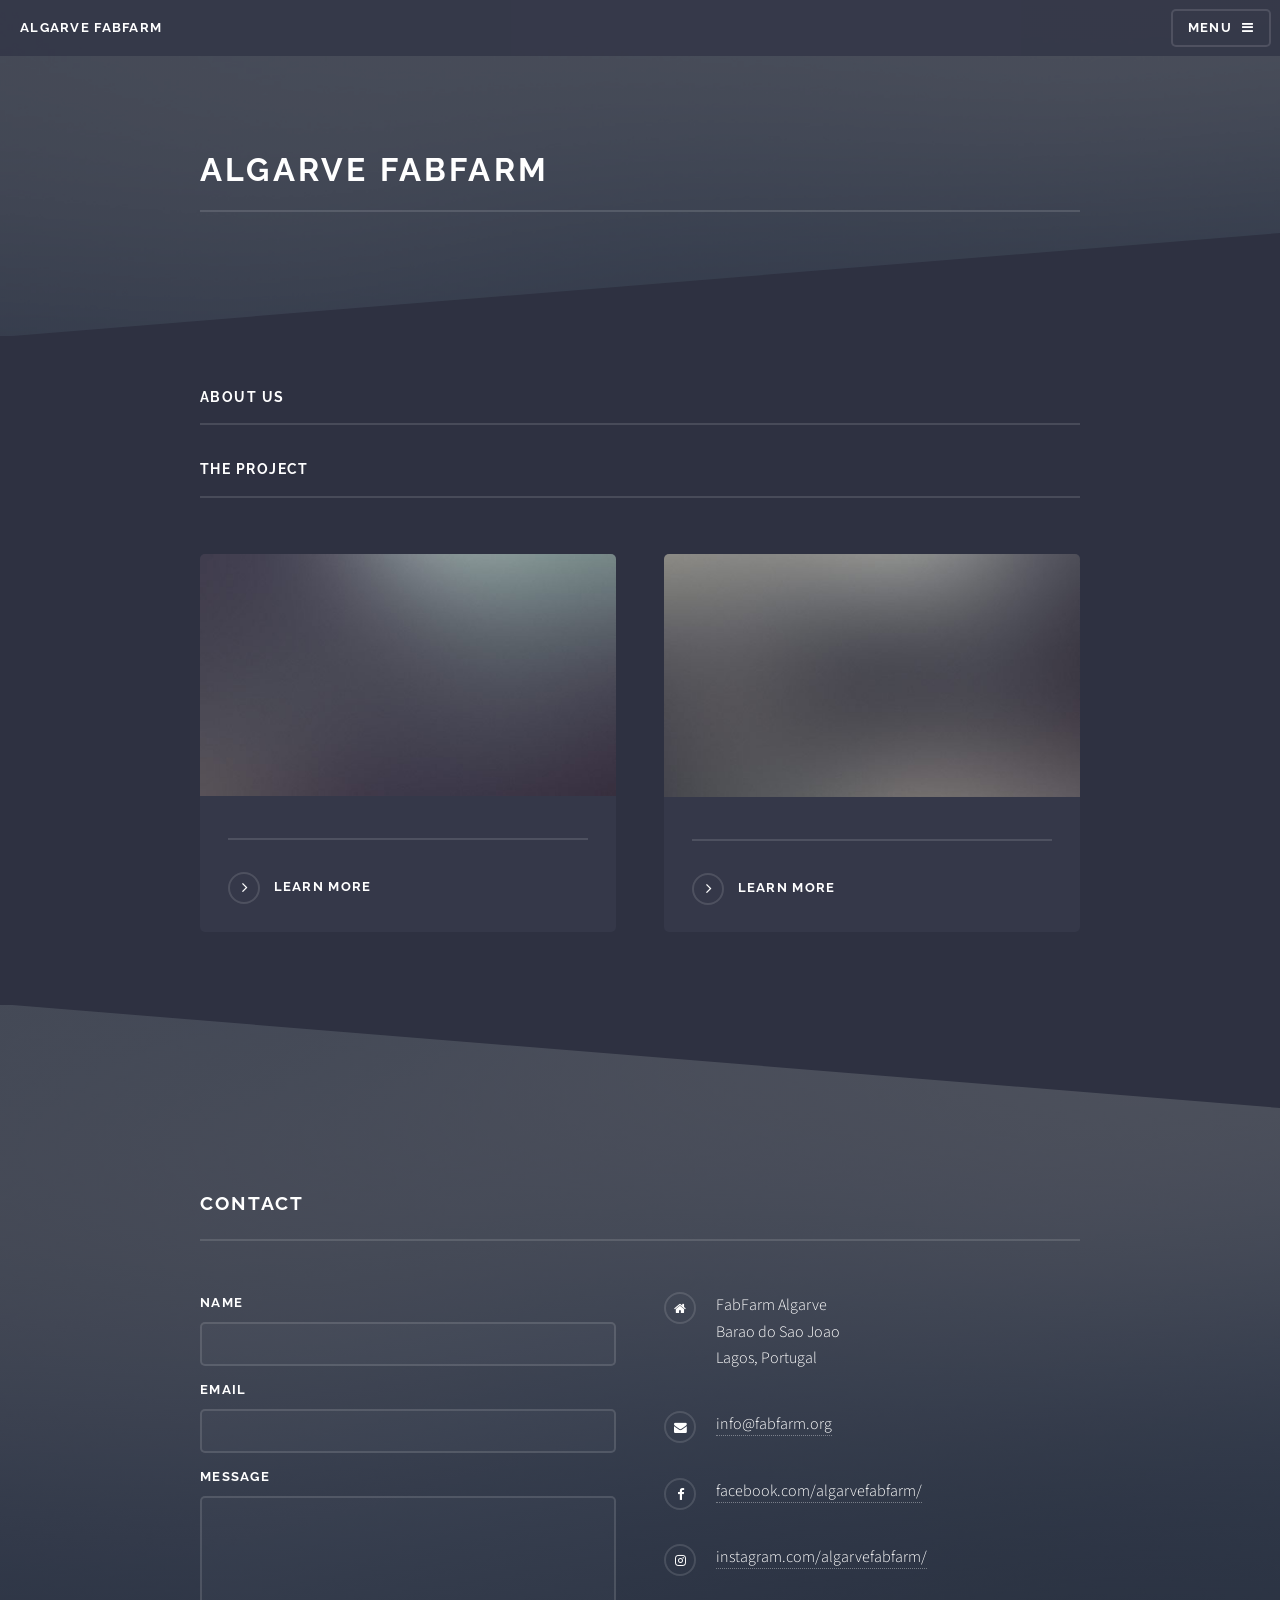
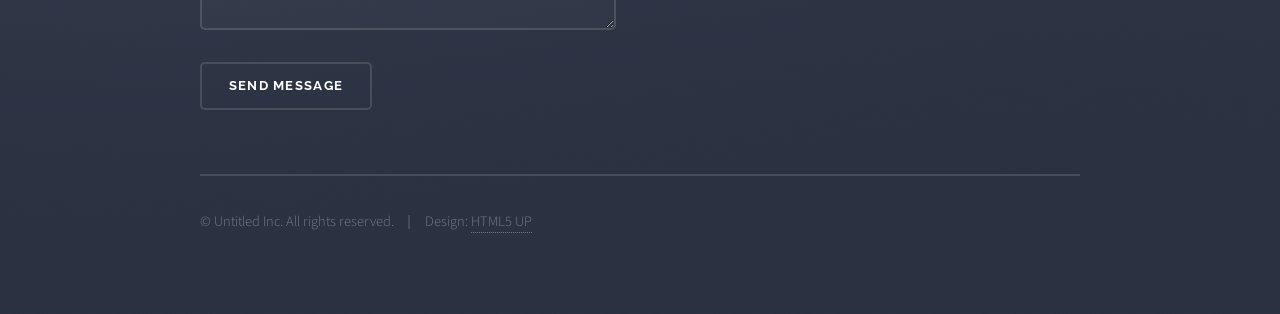
<file: home.html>
<!DOCTYPE HTML>
<!--
	Solid State by HTML5 UP
	html5up.net | @ajlkn
	Free for personal and commercial use under the CCA 3.0 license (html5up.net/license)
-->
<html>
	<head>
		<title>Algarve FabFarm</title>
		<meta charset="utf-8" />
		<meta name="viewport" content="width=device-width, initial-scale=1" />
		<!--[if lte IE 8]><script src="assets/js/ie/html5shiv.js"></script><![endif]-->
		<link rel="stylesheet" href="assets/css/main.css" />
		<!--[if lte IE 9]><link rel="stylesheet" href="assets/css/ie9.css" /><![endif]-->
		<!--[if lte IE 8]><link rel="stylesheet" href="assets/css/ie8.css" /><![endif]-->
	</head>
	<body>

		<!-- Page Wrapper -->
			<div id="page-wrapper">

				<!-- Header -->
					<header id="header">
						<h1><a href="index.html">Algarve FabFarm </a></h1>
						<nav>
							<a href="#menu">Menu</a>
						</nav>
					</header>

				<!-- Menu -->
					<nav id="menu">
						<div class="inner">
							<h2>Menu</h2>
							<ul class="links">
								<li><a href="index.html">Home</a></li>
								<li><a href="students.html">Students</a></li>
								<li><a href="group.html">Group Projects</a></li>
							</ul>
							<a href="#" class="close">Close</a>
						</div>
					</nav>

				<!-- Wrapper -->
					<section id="wrapper">
						<header>
							<div class="inner">
								<h2>Algarve FabFarm</h2>
							</div>
						</header>

						<!-- Content -->
							<div class="wrapper">
								<div class="inner">

									<h3 class="major">About Us</h3>
									<p></p>

									<p></p>

									<h3 class="major">The Project</h3>
									<p></p>

									<section class="features">
										<article>
											<a href="#" class="image"><img src="images/pic04.jpg" alt="" /></a>
											<h3 class="major"></h3>
											<p></p>
											<a href="#" class="special">Learn more</a>
										</article>
										<article>
											<a href="#" class="image"><img src="images/pic05.jpg" alt="" /></a>
											<h3 class="major"></h3>
											<p></p>
											<a href="#" class="special">Learn more</a>
										</article>
									</section>

								</div>
							</div>

					</section>

				<!-- Footer -->
					<section id="footer">
						<div class="inner">
							<h2 class="major">Contact</h2>
							<p></p>
							<form method="post" action="#">
								<div class="field">
									<label for="name">Name</label>
									<input type="text" name="name" id="name" />
								</div>
								<div class="field">
									<label for="email">Email</label>
									<input type="email" name="email" id="email" />
								</div>
								<div class="field">
									<label for="message">Message</label>
									<textarea name="message" id="message" rows="4"></textarea>
								</div>
								<ul class="actions">
									<li><input type="submit" value="Send Message" /></li>
								</ul>
							</form>
													<ul class="contact">
								<li class="fa-home">
									FabFarm Algarve<br />
									Barao do Sao Joao<br />
									Lagos, Portugal
								</li>
							
								<li class="fa-envelope"><a href="#">info@fabfarm.org</a></li>
								<li class="fa-facebook"><a href="#">facebook.com/algarvefabfarm/</a></li>
								<li class="fa-instagram"><a href="#">instagram.com/algarvefabfarm/</a></li>
							</ul>
							<ul class="copyright">
								<li>&copy; Untitled Inc. All rights reserved.</li><li>Design: <a href="http://html5up.net">HTML5 UP</a></li>
							</ul>
						</div>
					</section>

			</div>

		<!-- Scripts -->
			<script src="assets/js/skel.min.js"></script>
			<script src="assets/js/jquery.min.js"></script>
			<script src="assets/js/jquery.scrollex.min.js"></script>
			<script src="assets/js/util.js"></script>
			<!--[if lte IE 8]><script src="assets/js/ie/respond.min.js"></script><![endif]-->
			<script src="assets/js/main.js"></script>

	</body>

</html>
</file>
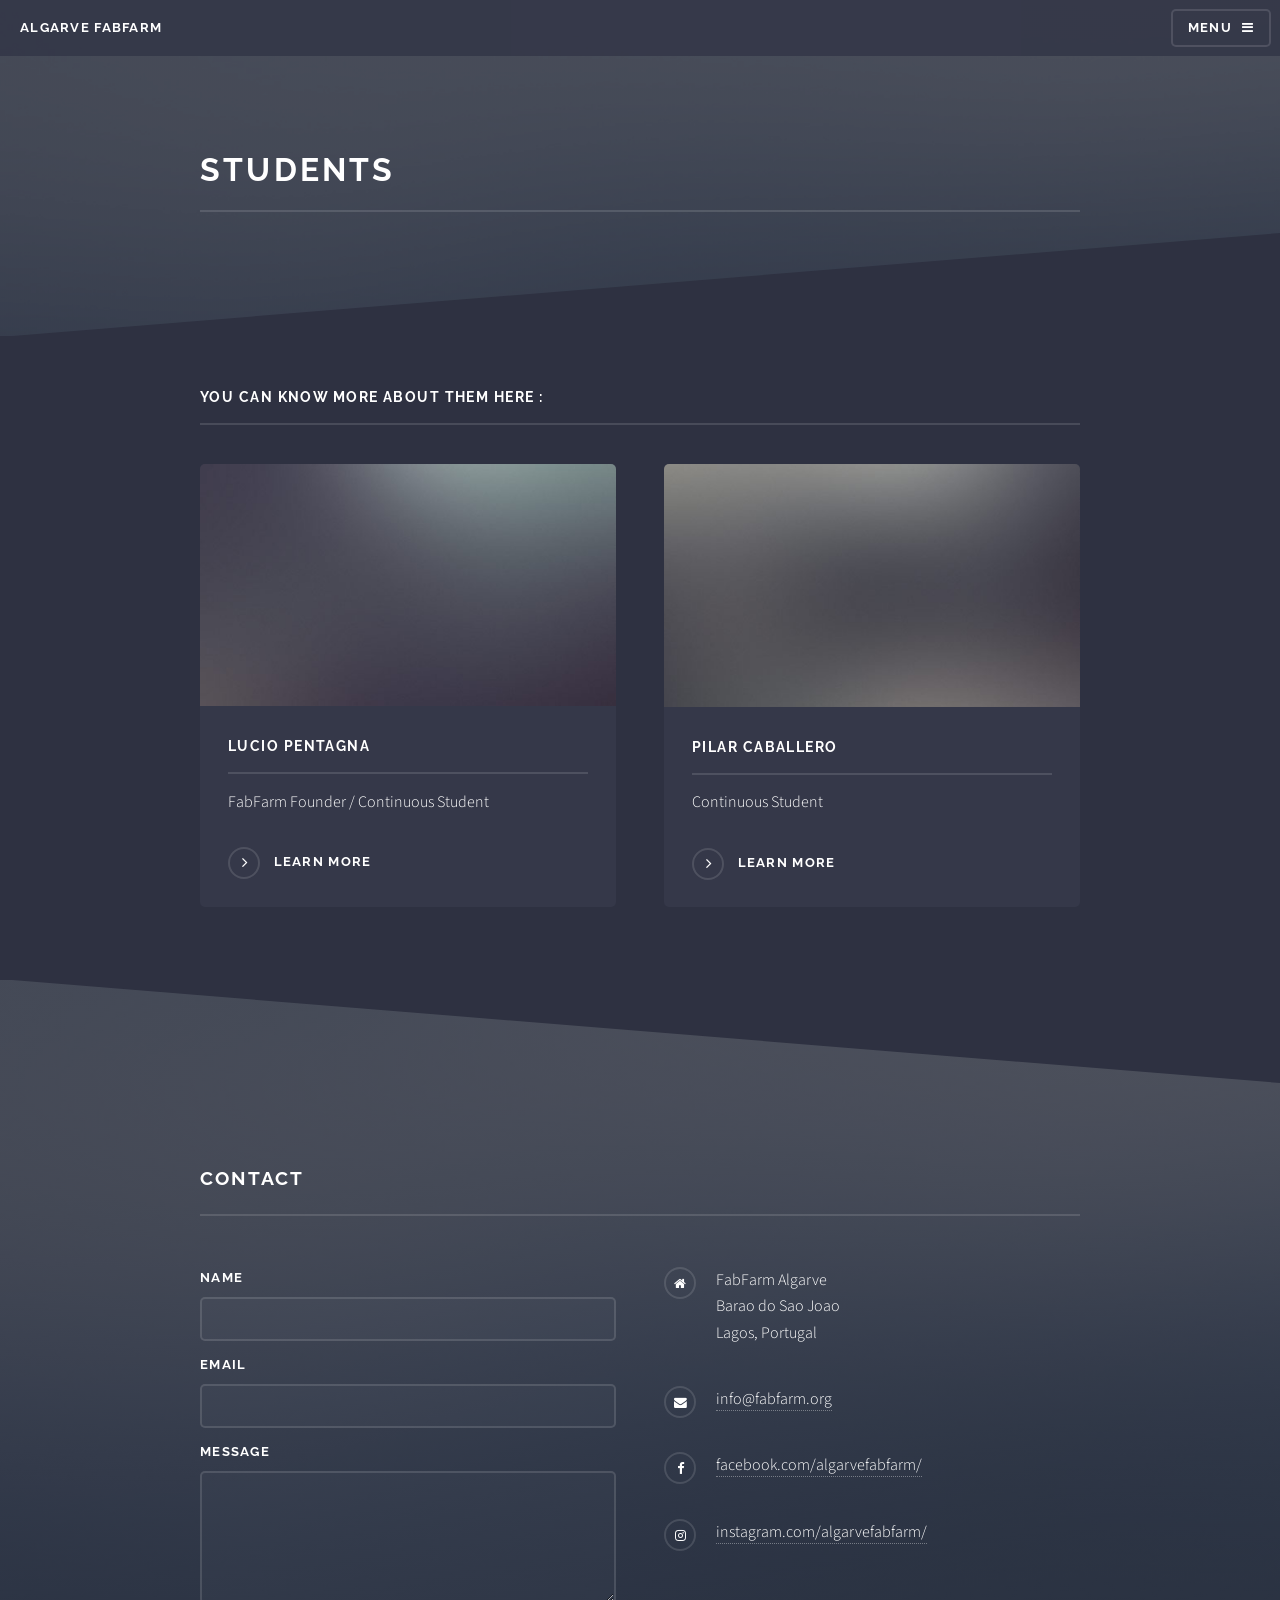
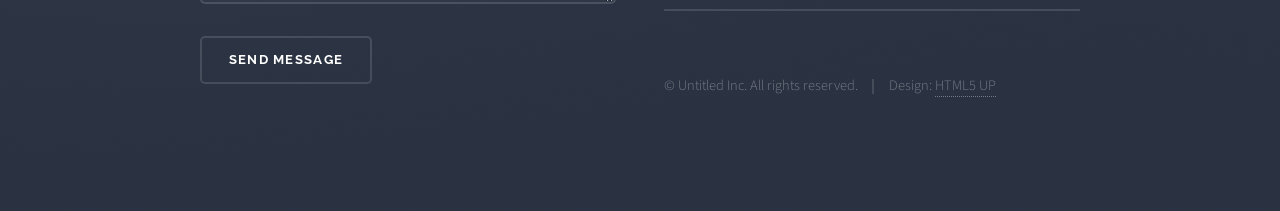
<file: students.html>
<!DOCTYPE HTML>
<!--
	Solid State by HTML5 UP
	html5up.net | @ajlkn
	Free for personal and commercial use under the CCA 3.0 license (html5up.net/license)
-->
<html>
	<head>
		<title>Generic - Solid State by HTML5 UP</title>
		<meta charset="utf-8" />
		<meta name="viewport" content="width=device-width, initial-scale=1" />
		<!--[if lte IE 8]><script src="assets/js/ie/html5shiv.js"></script><![endif]-->
		<link rel="stylesheet" href="assets/css/main.css" />
		<!--[if lte IE 9]><link rel="stylesheet" href="assets/css/ie9.css" /><![endif]-->
		<!--[if lte IE 8]><link rel="stylesheet" href="assets/css/ie8.css" /><![endif]-->
	</head>
	<body>

		<!-- Page Wrapper -->
			<div id="page-wrapper">

				<!-- Header -->
					<header id="header">
						<h1><a href="index.html">Algarve FabFarm</a></h1>
						<nav>
							<a href="#menu">Menu</a>
						</nav>
					</header>

				<!-- Menu -->
					<nav id="menu">
						<div class="inner">
							<h2>Menu</h2>
							<ul class="links">
								<li><a href="index.html">Home</a></li>
								<li><a href="students.html">Students</a></li>
								<li><a href="group.html">Group Projects</a></li>
								
							</ul>
							<a href="#" class="close">Close</a>
						</div>
					</nav>

				<!-- Wrapper -->
					<section id="wrapper">
						<header>
							<div class="inner">
								<h2>Students</h2>
							
							</div>
						</header>

						<!-- Content -->
							<div class="wrapper">
								<div class="inner">

									<h3 class="major">You can know more about them here : </h3>

									<section class="features">
										<article>
											<a href="#" class="image"><img src="images/pic04.jpg" alt="" /></a>
											<h3 class="major">LUCIO PENTAGNA</h3>
											<p>FabFarm Founder / Continuous Student</p>
											<a href="http://fab.academany.org/2018/labs/farmlabalgarve/students/lucio-pentagnaneto/" class="special">Learn more</a>
										</article>
										<article>
											<a href="#" class="image"><img src="images/pic05.jpg" alt="" /></a>
											<h3 class="major">PILAR CABALLERO</h3>
											<p>Continuous Student</p>
											<a href="http://fab.academany.org/2018/labs/farmlabalgarve/students/pilar-caballero/" class="special">Learn more</a>
										</article>
									</section>

								</div>
							</div>

					</section>

				<!-- Footer -->
					<section id="footer">
						<div class="inner">
							<h2 class="major">CONTACT</h2>
							<p></p>
							<form method="post" action="#">
								<div class="field">
									<label for="name">Name</label>
									<input type="text" name="name" id="name" />
								</div>
								<div class="field">
									<label for="email">Email</label>
									<input type="email" name="email" id="email" />
								</div>
								<div class="field">
									<label for="message">Message</label>
									<textarea name="message" id="message" rows="4"></textarea>
								</div>
								<ul class="actions">
									<li><input type="submit" value="Send Message" /></li>
								</ul>
							</form>
							<ul class="contact">
									<li class="fa-home">
									FabFarm Algarve<br />
									Barao do Sao Joao<br />
									Lagos, Portugal
								</li>
							
								<li class="fa-envelope"><a href="#">info@fabfarm.org</a></li>
								<li class="fa-facebook"><a href="#">facebook.com/algarvefabfarm/</a></li>
								<li class="fa-instagram"><a href="#">instagram.com/algarvefabfarm/</a></li>
							<ul class="copyright">
								<li>&copy; Untitled Inc. All rights reserved.</li><li>Design: <a href="http://html5up.net">HTML5 UP</a></li>
							</ul>
						</div>
					</section>

			</div>

		<!-- Scripts -->
			<script src="assets/js/skel.min.js"></script>
			<script src="assets/js/jquery.min.js"></script>
			<script src="assets/js/jquery.scrollex.min.js"></script>
			<script src="assets/js/util.js"></script>
			<!--[if lte IE 8]><script src="assets/js/ie/respond.min.js"></script><![endif]-->
			<script src="assets/js/main.js"></script>

	</body>
</html>
</file>
<file: assets/css/ie9.css>
/*
	Solid State by HTML5 UP
	html5up.net | @ajlkn
	Free for personal and commercial use under the CCA 3.0 license (html5up.net/license)
*/

/* Basic */

	body {
		background-color: #2e3141;
		background-image: url("../../images/bg.jpg");
		background-size: cover;
		background-attachment: fixed;
		background-position: center;
	}

		body:before {
			background: rgba(46, 49, 65, 0.8);
			content: '';
			display: block;
			height: 100%;
			left: 0;
			position: fixed;
			top: 0;
			width: 100%;
		}

		body > * {
			position: relative;
			z-index: 1;
		}

/* Features */

	.features article {
		display: inline-block;
		width: 45%;
	}

/* Menu */

	#menu .inner {
		margin: 4em auto;
	}

/* Wrapper */

	#wrapper > header {
		background: none !important;
	}

	.wrapper.spotlight .inner {
		text-align: left !important;
	}

	.wrapper.spotlight .image {
		display: inline-block;
		margin: 0 3em 2em 0 !important;
		vertical-align: middle;
		width: 24%;
	}

	.wrapper.spotlight .content {
		display: inline-block;
		vertical-align: middle;
		width: 70%;
	}

/* Banner */

	#banner {
		background: none !important;
	}

/* Footer */

	#footer {
		background: none !important;
	}

		#footer .inner form {
			display: inline-block;
			width: 45%;
		}

		#footer .inner .contact {
			display: inline-block;
			width: 45%;
		}
</file>
<file: assets/css/ie8.css>
/*
	Solid State by HTML5 UP
	html5up.net | @ajlkn
	Free for personal and commercial use under the CCA 3.0 license (html5up.net/license)
*/

/* Basic */

	body {
		-ms-behavior: url("assets/js/backgroundsize.min.htc");
	}

/* Type */

	h1.major, h2.major, h3.major, h4.major, h5.major, h6.major {
		border-bottom: solid 2px #ffffff;
	}

	blockquote {
		border-left: solid 4px #ffffff;
	}

	code {
		border: solid 2px #ffffff;
	}

	hr {
		border-bottom: solid 2px #ffffff;
	}

/* Button */

	input[type="submit"],
	input[type="reset"],
	input[type="button"],
	button,
	.button {
		position: relative;
		-ms-behavior: url("assets/js/ie/PIE.htc");
		border: solid 2px #ffffff;
	}

		input[type="submit"].special,
		input[type="reset"].special,
		input[type="button"].special,
		button.special,
		.button.special {
			border: 0;
		}

/* Form */

	input[type="text"],
	input[type="password"],
	input[type="email"],
	input[type="tel"],
	select,
	textarea {
		position: relative;
		-ms-behavior: url("assets/js/ie/PIE.htc");
		background: transparent;
		border: solid 2px #ffffff;
	}

/* Table */

	table tbody tr {
		border: solid 1px #ffffff;
		border-left: 0;
		border-right: 0;
	}

	table.alt tbody tr td {
		border: solid 1px #ffffff;
		border-left-width: 0;
		border-top-width: 0;
	}

		table.alt tbody tr td:first-child {
			border-left-width: 1px;
		}

	table.alt tbody tr:first-child td {
		border-top-width: 1px;
	}

	table.alt thead {
		border-bottom: 0;
	}

	table.alt tfoot {
		border-top: 0;
	}

/* Features */

	.features article {
		-ms-behavior: url("assets/js/ie/PIE.htc");
		position: relative;
		width: 44%;
	}

		.features article .image {
			margin-top: 0;
			margin-left: 0;
			width: 100%;
		}

/* Menu */

	#menu {
		background: #2e3141;
	}

		#menu h2 {
			border-bottom: solid 2px #ffffff;
		}

/* Header */

	#header {
		background-color: #353849;
	}

/* Wrapper */

	.wrapper {
		margin: 0;
	}

		.wrapper:before, .wrapper:after {
			display: none;
		}

		.wrapper.spotlight .image {
			-ms-behavior: url("assets/js/ie/PIE.htc");
		}

			.wrapper.spotlight .image img {
				position: relative;
				-ms-behavior: url("assets/js/ie/PIE.htc");
			}

/* Banner */

	#banner .logo .icon {
		border: solid 2px #ffffff;
		-ms-behavior: url("assets/js/ie/PIE.htc");
	}

	#banner h2 {
		border-bottom: solid 2px #ffffff;
	}

/* Footer */

	#footer .inner .copyright {
		border-top: solid 2px #ffffff;
	}

		#footer .inner .copyright li {
			border-left: solid 2px #ffffff;
		}
</file>
<file: assets/css/main.css>
@import url(font-awesome.min.css);
@import url("https://fonts.googleapis.com/css?family=Raleway:200,700|Source+Sans+Pro:300,600,300italic,600italic");

/*
	Solid State by HTML5 UP
	html5up.net | @ajlkn
	Free for personal and commercial use under the CCA 3.0 license (html5up.net/license)
*/

/* Reset */

	html, body, div, span, applet, object, iframe, h1, h2, h3, h4, h5, h6, p, blockquote, pre, a, abbr, acronym, address, big, cite, code, del, dfn, em, img, ins, kbd, q, s, samp, small, strike, strong, sub, sup, tt, var, b, u, i, center, dl, dt, dd, ol, ul, li, fieldset, form, label, legend, table, caption, tbody, tfoot, thead, tr, th, td, article, aside, canvas, details, embed, figure, figcaption, footer, header, hgroup, menu, nav, output, ruby, section, summary, time, mark, audio, video {
		margin: 0;
		padding: 0;
		border: 0;
		font-size: 100%;
		font: inherit;
		vertical-align: baseline;
	}

	article, aside, details, figcaption, figure, footer, header, hgroup, menu, nav, section {
		display: block;
	}

	body {
		line-height: 1;
	}

	ol, ul {
		list-style: none;
	}

	blockquote, q {
		quotes: none;
	}

	blockquote:before, blockquote:after, q:before, q:after {
		content: '';
		content: none;
	}

	table {
		border-collapse: collapse;
		border-spacing: 0;
	}

	body {
		-webkit-text-size-adjust: none;
	}

/* Box Model */

	*, *:before, *:after {
		-moz-box-sizing: border-box;
		-webkit-box-sizing: border-box;
		box-sizing: border-box;
	}

/* Grid */

	.row {
		border-bottom: solid 1px transparent;
		-moz-box-sizing: border-box;
		-webkit-box-sizing: border-box;
		box-sizing: border-box;
	}

	.row > * {
		float: left;
		-moz-box-sizing: border-box;
		-webkit-box-sizing: border-box;
		box-sizing: border-box;
	}

	.row:after, .row:before {
		content: '';
		display: block;
		clear: both;
		height: 0;
	}

	.row.uniform > * > :first-child {
		margin-top: 0;
	}

	.row.uniform > * > :last-child {
		margin-bottom: 0;
	}

	.row.\30 \25 > * {
		padding: 0 0 0 0em;
	}

	.row.\30 \25 {
		margin: 0 0 -1px 0em;
	}

	.row.uniform.\30 \25 > * {
		padding: 0em 0 0 0em;
	}

	.row.uniform.\30 \25 {
		margin: 0em 0 -1px 0em;
	}

	.row > * {
		padding: 0 0 0 1.75em;
	}

	.row {
		margin: 0 0 -1px -1.75em;
	}

	.row.uniform > * {
		padding: 1.75em 0 0 1.75em;
	}

	.row.uniform {
		margin: -1.75em 0 -1px -1.75em;
	}

	.row.\32 00\25 > * {
		padding: 0 0 0 3.5em;
	}

	.row.\32 00\25 {
		margin: 0 0 -1px -3.5em;
	}

	.row.uniform.\32 00\25 > * {
		padding: 3.5em 0 0 3.5em;
	}

	.row.uniform.\32 00\25 {
		margin: -3.5em 0 -1px -3.5em;
	}

	.row.\31 50\25 > * {
		padding: 0 0 0 2.625em;
	}

	.row.\31 50\25 {
		margin: 0 0 -1px -2.625em;
	}

	.row.uniform.\31 50\25 > * {
		padding: 2.625em 0 0 2.625em;
	}

	.row.uniform.\31 50\25 {
		margin: -2.625em 0 -1px -2.625em;
	}

	.row.\35 0\25 > * {
		padding: 0 0 0 0.875em;
	}

	.row.\35 0\25 {
		margin: 0 0 -1px -0.875em;
	}

	.row.uniform.\35 0\25 > * {
		padding: 0.875em 0 0 0.875em;
	}

	.row.uniform.\35 0\25 {
		margin: -0.875em 0 -1px -0.875em;
	}

	.row.\32 5\25 > * {
		padding: 0 0 0 0.4375em;
	}

	.row.\32 5\25 {
		margin: 0 0 -1px -0.4375em;
	}

	.row.uniform.\32 5\25 > * {
		padding: 0.4375em 0 0 0.4375em;
	}

	.row.uniform.\32 5\25 {
		margin: -0.4375em 0 -1px -0.4375em;
	}

	.\31 2u, .\31 2u\24 {
		width: 100%;
		clear: none;
		margin-left: 0;
	}

	.\31 1u, .\31 1u\24 {
		width: 91.6666666667%;
		clear: none;
		margin-left: 0;
	}

	.\31 0u, .\31 0u\24 {
		width: 83.3333333333%;
		clear: none;
		margin-left: 0;
	}

	.\39 u, .\39 u\24 {
		width: 75%;
		clear: none;
		margin-left: 0;
	}

	.\38 u, .\38 u\24 {
		width: 66.6666666667%;
		clear: none;
		margin-left: 0;
	}

	.\37 u, .\37 u\24 {
		width: 58.3333333333%;
		clear: none;
		margin-left: 0;
	}

	.\36 u, .\36 u\24 {
		width: 50%;
		clear: none;
		margin-left: 0;
	}

	.\35 u, .\35 u\24 {
		width: 41.6666666667%;
		clear: none;
		margin-left: 0;
	}

	.\34 u, .\34 u\24 {
		width: 33.3333333333%;
		clear: none;
		margin-left: 0;
	}

	.\33 u, .\33 u\24 {
		width: 25%;
		clear: none;
		margin-left: 0;
	}

	.\32 u, .\32 u\24 {
		width: 16.6666666667%;
		clear: none;
		margin-left: 0;
	}

	.\31 u, .\31 u\24 {
		width: 8.3333333333%;
		clear: none;
		margin-left: 0;
	}

	.\31 2u\24 + *,
	.\31 1u\24 + *,
	.\31 0u\24 + *,
	.\39 u\24 + *,
	.\38 u\24 + *,
	.\37 u\24 + *,
	.\36 u\24 + *,
	.\35 u\24 + *,
	.\34 u\24 + *,
	.\33 u\24 + *,
	.\32 u\24 + *,
	.\31 u\24 + * {
		clear: left;
	}

	.\-11u {
		margin-left: 91.66667%;
	}

	.\-10u {
		margin-left: 83.33333%;
	}

	.\-9u {
		margin-left: 75%;
	}

	.\-8u {
		margin-left: 66.66667%;
	}

	.\-7u {
		margin-left: 58.33333%;
	}

	.\-6u {
		margin-left: 50%;
	}

	.\-5u {
		margin-left: 41.66667%;
	}

	.\-4u {
		margin-left: 33.33333%;
	}

	.\-3u {
		margin-left: 25%;
	}

	.\-2u {
		margin-left: 16.66667%;
	}

	.\-1u {
		margin-left: 8.33333%;
	}

	@media screen and (max-width: 1680px) {

		.row > * {
			padding: 0 0 0 1.75em;
		}

		.row {
			margin: 0 0 -1px -1.75em;
		}

		.row.uniform > * {
			padding: 1.75em 0 0 1.75em;
		}

		.row.uniform {
			margin: -1.75em 0 -1px -1.75em;
		}

		.row.\32 00\25 > * {
			padding: 0 0 0 3.5em;
		}

		.row.\32 00\25 {
			margin: 0 0 -1px -3.5em;
		}

		.row.uniform.\32 00\25 > * {
			padding: 3.5em 0 0 3.5em;
		}

		.row.uniform.\32 00\25 {
			margin: -3.5em 0 -1px -3.5em;
		}

		.row.\31 50\25 > * {
			padding: 0 0 0 2.625em;
		}

		.row.\31 50\25 {
			margin: 0 0 -1px -2.625em;
		}

		.row.uniform.\31 50\25 > * {
			padding: 2.625em 0 0 2.625em;
		}

		.row.uniform.\31 50\25 {
			margin: -2.625em 0 -1px -2.625em;
		}

		.row.\35 0\25 > * {
			padding: 0 0 0 0.875em;
		}

		.row.\35 0\25 {
			margin: 0 0 -1px -0.875em;
		}

		.row.uniform.\35 0\25 > * {
			padding: 0.875em 0 0 0.875em;
		}

		.row.uniform.\35 0\25 {
			margin: -0.875em 0 -1px -0.875em;
		}

		.row.\32 5\25 > * {
			padding: 0 0 0 0.4375em;
		}

		.row.\32 5\25 {
			margin: 0 0 -1px -0.4375em;
		}

		.row.uniform.\32 5\25 > * {
			padding: 0.4375em 0 0 0.4375em;
		}

		.row.uniform.\32 5\25 {
			margin: -0.4375em 0 -1px -0.4375em;
		}

		.\31 2u\28xlarge\29, .\31 2u\24\28xlarge\29 {
			width: 100%;
			clear: none;
			margin-left: 0;
		}

		.\31 1u\28xlarge\29, .\31 1u\24\28xlarge\29 {
			width: 91.6666666667%;
			clear: none;
			margin-left: 0;
		}

		.\31 0u\28xlarge\29, .\31 0u\24\28xlarge\29 {
			width: 83.3333333333%;
			clear: none;
			margin-left: 0;
		}

		.\39 u\28xlarge\29, .\39 u\24\28xlarge\29 {
			width: 75%;
			clear: none;
			margin-left: 0;
		}

		.\38 u\28xlarge\29, .\38 u\24\28xlarge\29 {
			width: 66.6666666667%;
			clear: none;
			margin-left: 0;
		}

		.\37 u\28xlarge\29, .\37 u\24\28xlarge\29 {
			width: 58.3333333333%;
			clear: none;
			margin-left: 0;
		}

		.\36 u\28xlarge\29, .\36 u\24\28xlarge\29 {
			width: 50%;
			clear: none;
			margin-left: 0;
		}

		.\35 u\28xlarge\29, .\35 u\24\28xlarge\29 {
			width: 41.6666666667%;
			clear: none;
			margin-left: 0;
		}

		.\34 u\28xlarge\29, .\34 u\24\28xlarge\29 {
			width: 33.3333333333%;
			clear: none;
			margin-left: 0;
		}

		.\33 u\28xlarge\29, .\33 u\24\28xlarge\29 {
			width: 25%;
			clear: none;
			margin-left: 0;
		}

		.\32 u\28xlarge\29, .\32 u\24\28xlarge\29 {
			width: 16.6666666667%;
			clear: none;
			margin-left: 0;
		}

		.\31 u\28xlarge\29, .\31 u\24\28xlarge\29 {
			width: 8.3333333333%;
			clear: none;
			margin-left: 0;
		}

		.\31 2u\24\28xlarge\29 + *,
		.\31 1u\24\28xlarge\29 + *,
		.\31 0u\24\28xlarge\29 + *,
		.\39 u\24\28xlarge\29 + *,
		.\38 u\24\28xlarge\29 + *,
		.\37 u\24\28xlarge\29 + *,
		.\36 u\24\28xlarge\29 + *,
		.\35 u\24\28xlarge\29 + *,
		.\34 u\24\28xlarge\29 + *,
		.\33 u\24\28xlarge\29 + *,
		.\32 u\24\28xlarge\29 + *,
		.\31 u\24\28xlarge\29 + * {
			clear: left;
		}

		.\-11u\28xlarge\29 {
			margin-left: 91.66667%;
		}

		.\-10u\28xlarge\29 {
			margin-left: 83.33333%;
		}

		.\-9u\28xlarge\29 {
			margin-left: 75%;
		}

		.\-8u\28xlarge\29 {
			margin-left: 66.66667%;
		}

		.\-7u\28xlarge\29 {
			margin-left: 58.33333%;
		}

		.\-6u\28xlarge\29 {
			margin-left: 50%;
		}

		.\-5u\28xlarge\29 {
			margin-left: 41.66667%;
		}

		.\-4u\28xlarge\29 {
			margin-left: 33.33333%;
		}

		.\-3u\28xlarge\29 {
			margin-left: 25%;
		}

		.\-2u\28xlarge\29 {
			margin-left: 16.66667%;
		}

		.\-1u\28xlarge\29 {
			margin-left: 8.33333%;
		}

	}

	@media screen and (max-width: 1280px) {

		.row > * {
			padding: 0 0 0 1.75em;
		}

		.row {
			margin: 0 0 -1px -1.75em;
		}

		.row.uniform > * {
			padding: 1.75em 0 0 1.75em;
		}

		.row.uniform {
			margin: -1.75em 0 -1px -1.75em;
		}

		.row.\32 00\25 > * {
			padding: 0 0 0 3.5em;
		}

		.row.\32 00\25 {
			margin: 0 0 -1px -3.5em;
		}

		.row.uniform.\32 00\25 > * {
			padding: 3.5em 0 0 3.5em;
		}

		.row.uniform.\32 00\25 {
			margin: -3.5em 0 -1px -3.5em;
		}

		.row.\31 50\25 > * {
			padding: 0 0 0 2.625em;
		}

		.row.\31 50\25 {
			margin: 0 0 -1px -2.625em;
		}

		.row.uniform.\31 50\25 > * {
			padding: 2.625em 0 0 2.625em;
		}

		.row.uniform.\31 50\25 {
			margin: -2.625em 0 -1px -2.625em;
		}

		.row.\35 0\25 > * {
			padding: 0 0 0 0.875em;
		}

		.row.\35 0\25 {
			margin: 0 0 -1px -0.875em;
		}

		.row.uniform.\35 0\25 > * {
			padding: 0.875em 0 0 0.875em;
		}

		.row.uniform.\35 0\25 {
			margin: -0.875em 0 -1px -0.875em;
		}

		.row.\32 5\25 > * {
			padding: 0 0 0 0.4375em;
		}

		.row.\32 5\25 {
			margin: 0 0 -1px -0.4375em;
		}

		.row.uniform.\32 5\25 > * {
			padding: 0.4375em 0 0 0.4375em;
		}

		.row.uniform.\32 5\25 {
			margin: -0.4375em 0 -1px -0.4375em;
		}

		.\31 2u\28large\29, .\31 2u\24\28large\29 {
			width: 100%;
			clear: none;
			margin-left: 0;
		}

		.\31 1u\28large\29, .\31 1u\24\28large\29 {
			width: 91.6666666667%;
			clear: none;
			margin-left: 0;
		}

		.\31 0u\28large\29, .\31 0u\24\28large\29 {
			width: 83.3333333333%;
			clear: none;
			margin-left: 0;
		}

		.\39 u\28large\29, .\39 u\24\28large\29 {
			width: 75%;
			clear: none;
			margin-left: 0;
		}

		.\38 u\28large\29, .\38 u\24\28large\29 {
			width: 66.6666666667%;
			clear: none;
			margin-left: 0;
		}

		.\37 u\28large\29, .\37 u\24\28large\29 {
			width: 58.3333333333%;
			clear: none;
			margin-left: 0;
		}

		.\36 u\28large\29, .\36 u\24\28large\29 {
			width: 50%;
			clear: none;
			margin-left: 0;
		}

		.\35 u\28large\29, .\35 u\24\28large\29 {
			width: 41.6666666667%;
			clear: none;
			margin-left: 0;
		}

		.\34 u\28large\29, .\34 u\24\28large\29 {
			width: 33.3333333333%;
			clear: none;
			margin-left: 0;
		}

		.\33 u\28large\29, .\33 u\24\28large\29 {
			width: 25%;
			clear: none;
			margin-left: 0;
		}

		.\32 u\28large\29, .\32 u\24\28large\29 {
			width: 16.6666666667%;
			clear: none;
			margin-left: 0;
		}

		.\31 u\28large\29, .\31 u\24\28large\29 {
			width: 8.3333333333%;
			clear: none;
			margin-left: 0;
		}

		.\31 2u\24\28large\29 + *,
		.\31 1u\24\28large\29 + *,
		.\31 0u\24\28large\29 + *,
		.\39 u\24\28large\29 + *,
		.\38 u\24\28large\29 + *,
		.\37 u\24\28large\29 + *,
		.\36 u\24\28large\29 + *,
		.\35 u\24\28large\29 + *,
		.\34 u\24\28large\29 + *,
		.\33 u\24\28large\29 + *,
		.\32 u\24\28large\29 + *,
		.\31 u\24\28large\29 + * {
			clear: left;
		}

		.\-11u\28large\29 {
			margin-left: 91.66667%;
		}

		.\-10u\28large\29 {
			margin-left: 83.33333%;
		}

		.\-9u\28large\29 {
			margin-left: 75%;
		}

		.\-8u\28large\29 {
			margin-left: 66.66667%;
		}

		.\-7u\28large\29 {
			margin-left: 58.33333%;
		}

		.\-6u\28large\29 {
			margin-left: 50%;
		}

		.\-5u\28large\29 {
			margin-left: 41.66667%;
		}

		.\-4u\28large\29 {
			margin-left: 33.33333%;
		}

		.\-3u\28large\29 {
			margin-left: 25%;
		}

		.\-2u\28large\29 {
			margin-left: 16.66667%;
		}

		.\-1u\28large\29 {
			margin-left: 8.33333%;
		}

	}

	@media screen and (max-width: 980px) {

		.row > * {
			padding: 0 0 0 1.75em;
		}

		.row {
			margin: 0 0 -1px -1.75em;
		}

		.row.uniform > * {
			padding: 1.75em 0 0 1.75em;
		}

		.row.uniform {
			margin: -1.75em 0 -1px -1.75em;
		}

		.row.\32 00\25 > * {
			padding: 0 0 0 3.5em;
		}

		.row.\32 00\25 {
			margin: 0 0 -1px -3.5em;
		}

		.row.uniform.\32 00\25 > * {
			padding: 3.5em 0 0 3.5em;
		}

		.row.uniform.\32 00\25 {
			margin: -3.5em 0 -1px -3.5em;
		}

		.row.\31 50\25 > * {
			padding: 0 0 0 2.625em;
		}

		.row.\31 50\25 {
			margin: 0 0 -1px -2.625em;
		}

		.row.uniform.\31 50\25 > * {
			padding: 2.625em 0 0 2.625em;
		}

		.row.uniform.\31 50\25 {
			margin: -2.625em 0 -1px -2.625em;
		}

		.row.\35 0\25 > * {
			padding: 0 0 0 0.875em;
		}

		.row.\35 0\25 {
			margin: 0 0 -1px -0.875em;
		}

		.row.uniform.\35 0\25 > * {
			padding: 0.875em 0 0 0.875em;
		}

		.row.uniform.\35 0\25 {
			margin: -0.875em 0 -1px -0.875em;
		}

		.row.\32 5\25 > * {
			padding: 0 0 0 0.4375em;
		}

		.row.\32 5\25 {
			margin: 0 0 -1px -0.4375em;
		}

		.row.uniform.\32 5\25 > * {
			padding: 0.4375em 0 0 0.4375em;
		}

		.row.uniform.\32 5\25 {
			margin: -0.4375em 0 -1px -0.4375em;
		}

		.\31 2u\28medium\29, .\31 2u\24\28medium\29 {
			width: 100%;
			clear: none;
			margin-left: 0;
		}

		.\31 1u\28medium\29, .\31 1u\24\28medium\29 {
			width: 91.6666666667%;
			clear: none;
			margin-left: 0;
		}

		.\31 0u\28medium\29, .\31 0u\24\28medium\29 {
			width: 83.3333333333%;
			clear: none;
			margin-left: 0;
		}

		.\39 u\28medium\29, .\39 u\24\28medium\29 {
			width: 75%;
			clear: none;
			margin-left: 0;
		}

		.\38 u\28medium\29, .\38 u\24\28medium\29 {
			width: 66.6666666667%;
			clear: none;
			margin-left: 0;
		}

		.\37 u\28medium\29, .\37 u\24\28medium\29 {
			width: 58.3333333333%;
			clear: none;
			margin-left: 0;
		}

		.\36 u\28medium\29, .\36 u\24\28medium\29 {
			width: 50%;
			clear: none;
			margin-left: 0;
		}

		.\35 u\28medium\29, .\35 u\24\28medium\29 {
			width: 41.6666666667%;
			clear: none;
			margin-left: 0;
		}

		.\34 u\28medium\29, .\34 u\24\28medium\29 {
			width: 33.3333333333%;
			clear: none;
			margin-left: 0;
		}

		.\33 u\28medium\29, .\33 u\24\28medium\29 {
			width: 25%;
			clear: none;
			margin-left: 0;
		}

		.\32 u\28medium\29, .\32 u\24\28medium\29 {
			width: 16.6666666667%;
			clear: none;
			margin-left: 0;
		}

		.\31 u\28medium\29, .\31 u\24\28medium\29 {
			width: 8.3333333333%;
			clear: none;
			margin-left: 0;
		}

		.\31 2u\24\28medium\29 + *,
		.\31 1u\24\28medium\29 + *,
		.\31 0u\24\28medium\29 + *,
		.\39 u\24\28medium\29 + *,
		.\38 u\24\28medium\29 + *,
		.\37 u\24\28medium\29 + *,
		.\36 u\24\28medium\29 + *,
		.\35 u\24\28medium\29 + *,
		.\34 u\24\28medium\29 + *,
		.\33 u\24\28medium\29 + *,
		.\32 u\24\28medium\29 + *,
		.\31 u\24\28medium\29 + * {
			clear: left;
		}

		.\-11u\28medium\29 {
			margin-left: 91.66667%;
		}

		.\-10u\28medium\29 {
			margin-left: 83.33333%;
		}

		.\-9u\28medium\29 {
			margin-left: 75%;
		}

		.\-8u\28medium\29 {
			margin-left: 66.66667%;
		}

		.\-7u\28medium\29 {
			margin-left: 58.33333%;
		}

		.\-6u\28medium\29 {
			margin-left: 50%;
		}

		.\-5u\28medium\29 {
			margin-left: 41.66667%;
		}

		.\-4u\28medium\29 {
			margin-left: 33.33333%;
		}

		.\-3u\28medium\29 {
			margin-left: 25%;
		}

		.\-2u\28medium\29 {
			margin-left: 16.66667%;
		}

		.\-1u\28medium\29 {
			margin-left: 8.33333%;
		}

	}

	@media screen and (max-width: 736px) {

		.row > * {
			padding: 0 0 0 1.25em;
		}

		.row {
			margin: 0 0 -1px -1.25em;
		}

		.row.uniform > * {
			padding: 1.25em 0 0 1.25em;
		}

		.row.uniform {
			margin: -1.25em 0 -1px -1.25em;
		}

		.row.\32 00\25 > * {
			padding: 0 0 0 2.5em;
		}

		.row.\32 00\25 {
			margin: 0 0 -1px -2.5em;
		}

		.row.uniform.\32 00\25 > * {
			padding: 2.5em 0 0 2.5em;
		}

		.row.uniform.\32 00\25 {
			margin: -2.5em 0 -1px -2.5em;
		}

		.row.\31 50\25 > * {
			padding: 0 0 0 1.875em;
		}

		.row.\31 50\25 {
			margin: 0 0 -1px -1.875em;
		}

		.row.uniform.\31 50\25 > * {
			padding: 1.875em 0 0 1.875em;
		}

		.row.uniform.\31 50\25 {
			margin: -1.875em 0 -1px -1.875em;
		}

		.row.\35 0\25 > * {
			padding: 0 0 0 0.625em;
		}

		.row.\35 0\25 {
			margin: 0 0 -1px -0.625em;
		}

		.row.uniform.\35 0\25 > * {
			padding: 0.625em 0 0 0.625em;
		}

		.row.uniform.\35 0\25 {
			margin: -0.625em 0 -1px -0.625em;
		}

		.row.\32 5\25 > * {
			padding: 0 0 0 0.3125em;
		}

		.row.\32 5\25 {
			margin: 0 0 -1px -0.3125em;
		}

		.row.uniform.\32 5\25 > * {
			padding: 0.3125em 0 0 0.3125em;
		}

		.row.uniform.\32 5\25 {
			margin: -0.3125em 0 -1px -0.3125em;
		}

		.\31 2u\28small\29, .\31 2u\24\28small\29 {
			width: 100%;
			clear: none;
			margin-left: 0;
		}

		.\31 1u\28small\29, .\31 1u\24\28small\29 {
			width: 91.6666666667%;
			clear: none;
			margin-left: 0;
		}

		.\31 0u\28small\29, .\31 0u\24\28small\29 {
			width: 83.3333333333%;
			clear: none;
			margin-left: 0;
		}

		.\39 u\28small\29, .\39 u\24\28small\29 {
			width: 75%;
			clear: none;
			margin-left: 0;
		}

		.\38 u\28small\29, .\38 u\24\28small\29 {
			width: 66.6666666667%;
			clear: none;
			margin-left: 0;
		}

		.\37 u\28small\29, .\37 u\24\28small\29 {
			width: 58.3333333333%;
			clear: none;
			margin-left: 0;
		}

		.\36 u\28small\29, .\36 u\24\28small\29 {
			width: 50%;
			clear: none;
			margin-left: 0;
		}

		.\35 u\28small\29, .\35 u\24\28small\29 {
			width: 41.6666666667%;
			clear: none;
			margin-left: 0;
		}

		.\34 u\28small\29, .\34 u\24\28small\29 {
			width: 33.3333333333%;
			clear: none;
			margin-left: 0;
		}

		.\33 u\28small\29, .\33 u\24\28small\29 {
			width: 25%;
			clear: none;
			margin-left: 0;
		}

		.\32 u\28small\29, .\32 u\24\28small\29 {
			width: 16.6666666667%;
			clear: none;
			margin-left: 0;
		}

		.\31 u\28small\29, .\31 u\24\28small\29 {
			width: 8.3333333333%;
			clear: none;
			margin-left: 0;
		}

		.\31 2u\24\28small\29 + *,
		.\31 1u\24\28small\29 + *,
		.\31 0u\24\28small\29 + *,
		.\39 u\24\28small\29 + *,
		.\38 u\24\28small\29 + *,
		.\37 u\24\28small\29 + *,
		.\36 u\24\28small\29 + *,
		.\35 u\24\28small\29 + *,
		.\34 u\24\28small\29 + *,
		.\33 u\24\28small\29 + *,
		.\32 u\24\28small\29 + *,
		.\31 u\24\28small\29 + * {
			clear: left;
		}

		.\-11u\28small\29 {
			margin-left: 91.66667%;
		}

		.\-10u\28small\29 {
			margin-left: 83.33333%;
		}

		.\-9u\28small\29 {
			margin-left: 75%;
		}

		.\-8u\28small\29 {
			margin-left: 66.66667%;
		}

		.\-7u\28small\29 {
			margin-left: 58.33333%;
		}

		.\-6u\28small\29 {
			margin-left: 50%;
		}

		.\-5u\28small\29 {
			margin-left: 41.66667%;
		}

		.\-4u\28small\29 {
			margin-left: 33.33333%;
		}

		.\-3u\28small\29 {
			margin-left: 25%;
		}

		.\-2u\28small\29 {
			margin-left: 16.66667%;
		}

		.\-1u\28small\29 {
			margin-left: 8.33333%;
		}

	}

	@media screen and (max-width: 640px) {

		.row > * {
			padding: 0 0 0 1.25em;
		}

		.row {
			margin: 0 0 -1px -1.25em;
		}

		.row.uniform > * {
			padding: 1.25em 0 0 1.25em;
		}

		.row.uniform {
			margin: -1.25em 0 -1px -1.25em;
		}

		.row.\32 00\25 > * {
			padding: 0 0 0 2.5em;
		}

		.row.\32 00\25 {
			margin: 0 0 -1px -2.5em;
		}

		.row.uniform.\32 00\25 > * {
			padding: 2.5em 0 0 2.5em;
		}

		.row.uniform.\32 00\25 {
			margin: -2.5em 0 -1px -2.5em;
		}

		.row.\31 50\25 > * {
			padding: 0 0 0 1.875em;
		}

		.row.\31 50\25 {
			margin: 0 0 -1px -1.875em;
		}

		.row.uniform.\31 50\25 > * {
			padding: 1.875em 0 0 1.875em;
		}

		.row.uniform.\31 50\25 {
			margin: -1.875em 0 -1px -1.875em;
		}

		.row.\35 0\25 > * {
			padding: 0 0 0 0.625em;
		}

		.row.\35 0\25 {
			margin: 0 0 -1px -0.625em;
		}

		.row.uniform.\35 0\25 > * {
			padding: 0.625em 0 0 0.625em;
		}

		.row.uniform.\35 0\25 {
			margin: -0.625em 0 -1px -0.625em;
		}

		.row.\32 5\25 > * {
			padding: 0 0 0 0.3125em;
		}

		.row.\32 5\25 {
			margin: 0 0 -1px -0.3125em;
		}

		.row.uniform.\32 5\25 > * {
			padding: 0.3125em 0 0 0.3125em;
		}

		.row.uniform.\32 5\25 {
			margin: -0.3125em 0 -1px -0.3125em;
		}

		.\31 2u\28xsmall\29, .\31 2u\24\28xsmall\29 {
			width: 100%;
			clear: none;
			margin-left: 0;
		}

		.\31 1u\28xsmall\29, .\31 1u\24\28xsmall\29 {
			width: 91.6666666667%;
			clear: none;
			margin-left: 0;
		}

		.\31 0u\28xsmall\29, .\31 0u\24\28xsmall\29 {
			width: 83.3333333333%;
			clear: none;
			margin-left: 0;
		}

		.\39 u\28xsmall\29, .\39 u\24\28xsmall\29 {
			width: 75%;
			clear: none;
			margin-left: 0;
		}

		.\38 u\28xsmall\29, .\38 u\24\28xsmall\29 {
			width: 66.6666666667%;
			clear: none;
			margin-left: 0;
		}

		.\37 u\28xsmall\29, .\37 u\24\28xsmall\29 {
			width: 58.3333333333%;
			clear: none;
			margin-left: 0;
		}

		.\36 u\28xsmall\29, .\36 u\24\28xsmall\29 {
			width: 50%;
			clear: none;
			margin-left: 0;
		}

		.\35 u\28xsmall\29, .\35 u\24\28xsmall\29 {
			width: 41.6666666667%;
			clear: none;
			margin-left: 0;
		}

		.\34 u\28xsmall\29, .\34 u\24\28xsmall\29 {
			width: 33.3333333333%;
			clear: none;
			margin-left: 0;
		}

		.\33 u\28xsmall\29, .\33 u\24\28xsmall\29 {
			width: 25%;
			clear: none;
			margin-left: 0;
		}

		.\32 u\28xsmall\29, .\32 u\24\28xsmall\29 {
			width: 16.6666666667%;
			clear: none;
			margin-left: 0;
		}

		.\31 u\28xsmall\29, .\31 u\24\28xsmall\29 {
			width: 8.3333333333%;
			clear: none;
			margin-left: 0;
		}

		.\31 2u\24\28xsmall\29 + *,
		.\31 1u\24\28xsmall\29 + *,
		.\31 0u\24\28xsmall\29 + *,
		.\39 u\24\28xsmall\29 + *,
		.\38 u\24\28xsmall\29 + *,
		.\37 u\24\28xsmall\29 + *,
		.\36 u\24\28xsmall\29 + *,
		.\35 u\24\28xsmall\29 + *,
		.\34 u\24\28xsmall\29 + *,
		.\33 u\24\28xsmall\29 + *,
		.\32 u\24\28xsmall\29 + *,
		.\31 u\24\28xsmall\29 + * {
			clear: left;
		}

		.\-11u\28xsmall\29 {
			margin-left: 91.66667%;
		}

		.\-10u\28xsmall\29 {
			margin-left: 83.33333%;
		}

		.\-9u\28xsmall\29 {
			margin-left: 75%;
		}

		.\-8u\28xsmall\29 {
			margin-left: 66.66667%;
		}

		.\-7u\28xsmall\29 {
			margin-left: 58.33333%;
		}

		.\-6u\28xsmall\29 {
			margin-left: 50%;
		}

		.\-5u\28xsmall\29 {
			margin-left: 41.66667%;
		}

		.\-4u\28xsmall\29 {
			margin-left: 33.33333%;
		}

		.\-3u\28xsmall\29 {
			margin-left: 25%;
		}

		.\-2u\28xsmall\29 {
			margin-left: 16.66667%;
		}

		.\-1u\28xsmall\29 {
			margin-left: 8.33333%;
		}

	}

	@media screen and (max-width: 360px) {

		.row > * {
			padding: 0 0 0 1.25em;
		}

		.row {
			margin: 0 0 -1px -1.25em;
		}

		.row.uniform > * {
			padding: 1.25em 0 0 1.25em;
		}

		.row.uniform {
			margin: -1.25em 0 -1px -1.25em;
		}

		.row.\32 00\25 > * {
			padding: 0 0 0 2.5em;
		}

		.row.\32 00\25 {
			margin: 0 0 -1px -2.5em;
		}

		.row.uniform.\32 00\25 > * {
			padding: 2.5em 0 0 2.5em;
		}

		.row.uniform.\32 00\25 {
			margin: -2.5em 0 -1px -2.5em;
		}

		.row.\31 50\25 > * {
			padding: 0 0 0 1.875em;
		}

		.row.\31 50\25 {
			margin: 0 0 -1px -1.875em;
		}

		.row.uniform.\31 50\25 > * {
			padding: 1.875em 0 0 1.875em;
		}

		.row.uniform.\31 50\25 {
			margin: -1.875em 0 -1px -1.875em;
		}

		.row.\35 0\25 > * {
			padding: 0 0 0 0.625em;
		}

		.row.\35 0\25 {
			margin: 0 0 -1px -0.625em;
		}

		.row.uniform.\35 0\25 > * {
			padding: 0.625em 0 0 0.625em;
		}

		.row.uniform.\35 0\25 {
			margin: -0.625em 0 -1px -0.625em;
		}

		.row.\32 5\25 > * {
			padding: 0 0 0 0.3125em;
		}

		.row.\32 5\25 {
			margin: 0 0 -1px -0.3125em;
		}

		.row.uniform.\32 5\25 > * {
			padding: 0.3125em 0 0 0.3125em;
		}

		.row.uniform.\32 5\25 {
			margin: -0.3125em 0 -1px -0.3125em;
		}

		.\31 2u\28xxsmall\29, .\31 2u\24\28xxsmall\29 {
			width: 100%;
			clear: none;
			margin-left: 0;
		}

		.\31 1u\28xxsmall\29, .\31 1u\24\28xxsmall\29 {
			width: 91.6666666667%;
			clear: none;
			margin-left: 0;
		}

		.\31 0u\28xxsmall\29, .\31 0u\24\28xxsmall\29 {
			width: 83.3333333333%;
			clear: none;
			margin-left: 0;
		}

		.\39 u\28xxsmall\29, .\39 u\24\28xxsmall\29 {
			width: 75%;
			clear: none;
			margin-left: 0;
		}

		.\38 u\28xxsmall\29, .\38 u\24\28xxsmall\29 {
			width: 66.6666666667%;
			clear: none;
			margin-left: 0;
		}

		.\37 u\28xxsmall\29, .\37 u\24\28xxsmall\29 {
			width: 58.3333333333%;
			clear: none;
			margin-left: 0;
		}

		.\36 u\28xxsmall\29, .\36 u\24\28xxsmall\29 {
			width: 50%;
			clear: none;
			margin-left: 0;
		}

		.\35 u\28xxsmall\29, .\35 u\24\28xxsmall\29 {
			width: 41.6666666667%;
			clear: none;
			margin-left: 0;
		}

		.\34 u\28xxsmall\29, .\34 u\24\28xxsmall\29 {
			width: 33.3333333333%;
			clear: none;
			margin-left: 0;
		}

		.\33 u\28xxsmall\29, .\33 u\24\28xxsmall\29 {
			width: 25%;
			clear: none;
			margin-left: 0;
		}

		.\32 u\28xxsmall\29, .\32 u\24\28xxsmall\29 {
			width: 16.6666666667%;
			clear: none;
			margin-left: 0;
		}

		.\31 u\28xxsmall\29, .\31 u\24\28xxsmall\29 {
			width: 8.3333333333%;
			clear: none;
			margin-left: 0;
		}

		.\31 2u\24\28xxsmall\29 + *,
		.\31 1u\24\28xxsmall\29 + *,
		.\31 0u\24\28xxsmall\29 + *,
		.\39 u\24\28xxsmall\29 + *,
		.\38 u\24\28xxsmall\29 + *,
		.\37 u\24\28xxsmall\29 + *,
		.\36 u\24\28xxsmall\29 + *,
		.\35 u\24\28xxsmall\29 + *,
		.\34 u\24\28xxsmall\29 + *,
		.\33 u\24\28xxsmall\29 + *,
		.\32 u\24\28xxsmall\29 + *,
		.\31 u\24\28xxsmall\29 + * {
			clear: left;
		}

		.\-11u\28xxsmall\29 {
			margin-left: 91.66667%;
		}

		.\-10u\28xxsmall\29 {
			margin-left: 83.33333%;
		}

		.\-9u\28xxsmall\29 {
			margin-left: 75%;
		}

		.\-8u\28xxsmall\29 {
			margin-left: 66.66667%;
		}

		.\-7u\28xxsmall\29 {
			margin-left: 58.33333%;
		}

		.\-6u\28xxsmall\29 {
			margin-left: 50%;
		}

		.\-5u\28xxsmall\29 {
			margin-left: 41.66667%;
		}

		.\-4u\28xxsmall\29 {
			margin-left: 33.33333%;
		}

		.\-3u\28xxsmall\29 {
			margin-left: 25%;
		}

		.\-2u\28xxsmall\29 {
			margin-left: 16.66667%;
		}

		.\-1u\28xxsmall\29 {
			margin-left: 8.33333%;
		}

	}

/* Basic */

	@-ms-viewport {
		width: device-width;
	}

	body {
		-ms-overflow-style: scrollbar;
	}

	@media screen and (max-width: 640px) {

		html, body {
			min-width: 320px;
		}

	}

	body {
		background-color: #2e3141;
		background-image: linear-gradient(to top, rgba(46, 49, 65, 0.8), rgba(46, 49, 65, 0.8)), url("../../images/bg.jpg");
		background-size: auto, cover;
		background-attachment: fixed, fixed;
		background-position: center, center;
	}

		body.is-loading *, body.is-loading *:before, body.is-loading *:after {
			-moz-animation: none !important;
			-webkit-animation: none !important;
			-ms-animation: none !important;
			animation: none !important;
			-moz-transition: none !important;
			-webkit-transition: none !important;
			-ms-transition: none !important;
			transition: none !important;
		}

/* Type */

	body, input, select, textarea {
		color: #ffffff;
		font-family: "Source Sans Pro", Helvetica, sans-serif;
		font-size: 16.5pt;
		font-weight: 300;
		line-height: 1.65;
	}

		@media screen and (max-width: 1680px) {

			body, input, select, textarea {
				font-size: 13pt;
			}

		}

		@media screen and (max-width: 1280px) {

			body, input, select, textarea {
				font-size: 12pt;
			}

		}

		@media screen and (max-width: 980px) {

			body, input, select, textarea {
				font-size: 12pt;
			}

		}

		@media screen and (max-width: 736px) {

			body, input, select, textarea {
				font-size: 12pt;
			}

		}

		@media screen and (max-width: 640px) {

			body, input, select, textarea {
				font-size: 12pt;
			}

		}

	a {
		-moz-transition: color 0.2s ease-in-out, border-bottom-color 0.2s ease-in-out;
		-webkit-transition: color 0.2s ease-in-out, border-bottom-color 0.2s ease-in-out;
		-ms-transition: color 0.2s ease-in-out, border-bottom-color 0.2s ease-in-out;
		transition: color 0.2s ease-in-out, border-bottom-color 0.2s ease-in-out;
		border-bottom: dotted 1px rgba(255, 255, 255, 0.35);
		color: #ffffff;
		text-decoration: none;
	}

		a:hover {
			border-bottom-color: transparent;
			color: #ffffff !important;
		}

		a.special:not(.button) {
			text-decoration: none;
			border-bottom: 0;
			display: block;
			font-family: Raleway, Helvetica, sans-serif;
			font-size: 0.8em;
			font-weight: 700;
			letter-spacing: 0.1em;
			margin: 0 0 2em 0;
			text-transform: uppercase;
		}

			a.special:not(.button):before {
				-moz-osx-font-smoothing: grayscale;
				-webkit-font-smoothing: antialiased;
				font-family: FontAwesome;
				font-style: normal;
				font-weight: normal;
				text-transform: none !important;
			}

			a.special:not(.button):before {
				-moz-transition: background-color 0.2s ease-in-out;
				-webkit-transition: background-color 0.2s ease-in-out;
				-ms-transition: background-color 0.2s ease-in-out;
				transition: background-color 0.2s ease-in-out;
				border-radius: 100%;
				border: solid 2px rgba(255, 255, 255, 0.125);
				content: '\f105';
				display: inline-block;
				font-size: 1.25em;
				height: 2em;
				line-height: 1.65em;
				margin-right: 0.85em;
				text-align: center;
				text-indent: 0.15em;
				vertical-align: middle;
				width: 2em;
			}

			a.special:not(.button):hover:before {
				background-color: rgba(255, 255, 255, 0.025);
			}

			a.special:not(.button):active:before {
				background-color: rgba(255, 255, 255, 0.075);
			}

	strong, b {
		color: #ffffff;
		font-weight: 600;
	}

	em, i {
		font-style: italic;
	}

	p {
		margin: 0 0 2em 0;
	}

	h1, h2, h3, h4, h5, h6 {
		color: #ffffff;
		font-family: Raleway, Helvetica, sans-serif;
		font-weight: 700;
		letter-spacing: 0.1em;
		margin: 0 0 1em 0;
		text-transform: uppercase;
	}

		h1 a, h2 a, h3 a, h4 a, h5 a, h6 a {
			color: inherit;
			text-decoration: none;
		}

		h1 span, h2 span, h3 span, h4 span, h5 span, h6 span {
			font-weight: 200;
		}

		h1.major, h2.major, h3.major, h4.major, h5.major, h6.major {
			padding-bottom: 1em;
			border-bottom: solid 2px rgba(255, 255, 255, 0.125);
		}

	h2 {
		font-size: 1.2em;
	}

	h3 {
		font-size: 0.9em;
	}

	h4 {
		font-size: 0.7em;
	}

	h5 {
		font-size: 0.7em;
	}

	h6 {
		font-size: 0.7em;
	}

	@media screen and (max-width: 736px) {

		h2 {
			font-size: 1em;
		}

		h3 {
			font-size: 0.8em;
		}

	}

	sub {
		font-size: 0.8em;
		position: relative;
		top: 0.5em;
	}

	sup {
		font-size: 0.8em;
		position: relative;
		top: -0.5em;
	}

	blockquote {
		border-left: solid 4px rgba(255, 255, 255, 0.125);
		font-style: italic;
		margin: 0 0 2em 0;
		padding: 0.5em 0 0.5em 2em;
	}

	code {
		background: rgba(255, 255, 255, 0.025);
		border-radius: 5px;
		border: solid 2px rgba(255, 255, 255, 0.125);
		font-family: "Courier New", monospace;
		font-size: 0.9em;
		margin: 0 0.25em;
		padding: 0.25em 0.65em;
	}

	pre {
		-webkit-overflow-scrolling: touch;
		font-family: "Courier New", monospace;
		font-size: 0.9em;
		margin: 0 0 2em 0;
	}

		pre code {
			display: block;
			line-height: 1.75em;
			padding: 1em 1.5em;
			overflow-x: auto;
		}

	hr {
		border: 0;
		border-bottom: solid 2px rgba(255, 255, 255, 0.125);
		margin: 2.5em 0;
	}

		hr.major {
			margin: 4em 0;
		}

	.align-left {
		text-align: left;
	}

	.align-center {
		text-align: center;
	}

	.align-right {
		text-align: right;
	}

/* Section/Article */

	section.special, article.special {
		text-align: center;
	}

/* Form */

	form {
		margin: 0 0 2em 0;
	}

		form .field {
			margin: 0 0 2em 0;
		}

			form .field label {
				margin-top: -1.5em;
			}

			form .field:first-child label {
				margin-top: 0;
			}

		form > :last-child {
			margin-bottom: 0;
		}

	label {
		color: #ffffff;
		display: block;
		font-family: Raleway, Helvetica, sans-serif;
		font-size: 0.8em;
		font-weight: 700;
		letter-spacing: 0.1em;
		margin: 0 0 0.7em 0;
		text-transform: uppercase;
	}

	input[type="text"],
	input[type="password"],
	input[type="email"],
	input[type="tel"],
	select,
	textarea {
		-moz-appearance: none;
		-webkit-appearance: none;
		-ms-appearance: none;
		appearance: none;
		background: rgba(255, 255, 255, 0.025);
		border-radius: 5px;
		border: none;
		border: solid 2px rgba(255, 255, 255, 0.125);
		color: inherit;
		display: block;
		outline: 0;
		padding: 0 1em;
		text-decoration: none;
		width: 100%;
	}

		input[type="text"]:invalid,
		input[type="password"]:invalid,
		input[type="email"]:invalid,
		input[type="tel"]:invalid,
		select:invalid,
		textarea:invalid {
			box-shadow: none;
		}

		input[type="text"]:focus,
		input[type="password"]:focus,
		input[type="email"]:focus,
		input[type="tel"]:focus,
		select:focus,
		textarea:focus {
			border-color: #5b6ba6;
		}

	.select-wrapper {
		text-decoration: none;
		display: block;
		position: relative;
	}

		.select-wrapper:before {
			-moz-osx-font-smoothing: grayscale;
			-webkit-font-smoothing: antialiased;
			font-family: FontAwesome;
			font-style: normal;
			font-weight: normal;
			text-transform: none !important;
		}

		.select-wrapper:before {
			color: rgba(255, 255, 255, 0.125);
			content: '\f078';
			display: block;
			height: 2.75em;
			line-height: 2.75em;
			pointer-events: none;
			position: absolute;
			right: 0;
			text-align: center;
			top: 0;
			width: 2.75em;
		}

		.select-wrapper select::-ms-expand {
			display: none;
		}

	select option {
		color: #ffffff;
		background: #2e3141;
	}

	input[type="text"],
	input[type="password"],
	input[type="email"],
	select {
		height: 2.75em;
	}

	textarea {
		padding: 0.75em 1em;
	}

	input[type="checkbox"],
	input[type="radio"] {
		-moz-appearance: none;
		-webkit-appearance: none;
		-ms-appearance: none;
		appearance: none;
		display: block;
		float: left;
		margin-right: -2em;
		opacity: 0;
		width: 1em;
		z-index: -1;
	}

		input[type="checkbox"] + label,
		input[type="radio"] + label {
			text-decoration: none;
			color: #ffffff;
			cursor: pointer;
			display: inline-block;
			font-size: 1em;
			font-family: "Source Sans Pro", Helvetica, sans-serif;
			text-transform: none;
			letter-spacing: 0;
			font-weight: 300;
			padding-left: 2.4em;
			padding-right: 0.75em;
			position: relative;
		}

			input[type="checkbox"] + label:before,
			input[type="radio"] + label:before {
				-moz-osx-font-smoothing: grayscale;
				-webkit-font-smoothing: antialiased;
				font-family: FontAwesome;
				font-style: normal;
				font-weight: normal;
				text-transform: none !important;
			}

			input[type="checkbox"] + label:before,
			input[type="radio"] + label:before {
				background: rgba(255, 255, 255, 0.025);
				border-radius: 5px;
				border: solid 2px rgba(255, 255, 255, 0.125);
				content: '';
				display: inline-block;
				height: 1.65em;
				left: 0;
				line-height: 1.58125em;
				position: absolute;
				text-align: center;
				top: 0;
				width: 1.65em;
			}

		input[type="checkbox"]:checked + label:before,
		input[type="radio"]:checked + label:before {
			background: #ffffff;
			border-color: #ffffff;
			content: '\f00c';
			color: #2e3141;
		}

		input[type="checkbox"]:focus + label:before,
		input[type="radio"]:focus + label:before {
			border-color: #4c5c96;
		}

	input[type="checkbox"] + label:before {
		border-radius: 5px;
	}

	input[type="radio"] + label:before {
		border-radius: 100%;
	}

	::-webkit-input-placeholder {
		color: rgba(255, 255, 255, 0.35) !important;
		opacity: 1.0;
	}

	:-moz-placeholder {
		color: rgba(255, 255, 255, 0.35) !important;
		opacity: 1.0;
	}

	::-moz-placeholder {
		color: rgba(255, 255, 255, 0.35) !important;
		opacity: 1.0;
	}

	:-ms-input-placeholder {
		color: rgba(255, 255, 255, 0.35) !important;
		opacity: 1.0;
	}

	.polyfill-placeholder {
		color: rgba(255, 255, 255, 0.35) !important;
		opacity: 1.0;
	}

/* Box */

	.box {
		border-radius: 5px;
		border: solid 2px rgba(255, 255, 255, 0.125);
		margin-bottom: 2em;
		padding: 1.5em;
	}

		.box > :last-child,
		.box > :last-child > :last-child,
		.box > :last-child > :last-child > :last-child {
			margin-bottom: 0;
		}

		.box.alt {
			border: 0;
			border-radius: 0;
			padding: 0;
		}

/* Icon */

	.icon {
		text-decoration: none;
		border-bottom: none;
		position: relative;
	}

		.icon:before {
			-moz-osx-font-smoothing: grayscale;
			-webkit-font-smoothing: antialiased;
			font-family: FontAwesome;
			font-style: normal;
			font-weight: normal;
			text-transform: none !important;
		}

		.icon > .label {
			display: none;
		}

/* Image */

	.image {
		border-radius: 5px;
		border: 0;
		display: inline-block;
		position: relative;
	}

		.image img {
			border-radius: 5px;
			display: block;
		}

		.image.left, .image.right {
			max-width: 40%;
		}

			.image.left img, .image.right img {
				width: 100%;
			}

		.image.left {
			float: left;
			padding: 0 1.5em 1em 0;
			top: 0.25em;
		}

		.image.right {
			float: right;
			padding: 0 0 1em 1.5em;
			top: 0.25em;
		}

		.image.fit {
			display: block;
			margin: 0 0 2em 0;
			width: 100%;
		}

			.image.fit img {
				width: 100%;
			}

		.image.main {
			display: block;
			margin: 0 0 3em 0;
			width: 100%;
		}

			.image.main img {
				width: 100%;
			}

/* List */

	ol {
		list-style: decimal;
		margin: 0 0 2em 0;
		padding-left: 1.25em;
	}

		ol li {
			padding-left: 0.25em;
		}

	ul {
		list-style: disc;
		margin: 0 0 2em 0;
		padding-left: 1em;
	}

		ul li {
			padding-left: 0.5em;
		}

		ul.alt {
			list-style: none;
			padding-left: 0;
		}

			ul.alt li {
				border-top: solid 1px rgba(255, 255, 255, 0.125);
				padding: 0.5em 0;
			}

				ul.alt li:first-child {
					border-top: 0;
					padding-top: 0;
				}

		ul.icons {
			cursor: default;
			list-style: none;
			padding-left: 0;
		}

			ul.icons li {
				display: inline-block;
				padding: 0 1em 0 0;
			}

				ul.icons li:last-child {
					padding-right: 0;
				}

				ul.icons li .icon:before {
					font-size: 1.25em;
				}

		ul.actions {
			cursor: default;
			list-style: none;
			padding-left: 0;
		}

			ul.actions li {
				display: inline-block;
				padding: 0 1em 0 0;
				vertical-align: middle;
			}

				ul.actions li:last-child {
					padding-right: 0;
				}

			ul.actions.small li {
				padding: 0 0.5em 0 0;
			}

			ul.actions.vertical li {
				display: block;
				padding: 1em 0 0 0;
			}

				ul.actions.vertical li:first-child {
					padding-top: 0;
				}

				ul.actions.vertical li > * {
					margin-bottom: 0;
				}

			ul.actions.vertical.small li {
				padding: 0.5em 0 0 0;
			}

				ul.actions.vertical.small li:first-child {
					padding-top: 0;
				}

			ul.actions.fit {
				display: table;
				margin-left: -1em;
				padding: 0;
				table-layout: fixed;
				width: calc(100% + 1em);
			}

				ul.actions.fit li {
					display: table-cell;
					padding: 0 0 0 1em;
				}

					ul.actions.fit li > * {
						margin-bottom: 0;
					}

				ul.actions.fit.small {
					margin-left: -0.5em;
					width: calc(100% + 0.5em);
				}

					ul.actions.fit.small li {
						padding: 0 0 0 0.5em;
					}

			@media screen and (max-width: 640px) {

				ul.actions {
					margin: 0 0 2em 0;
				}

					ul.actions li {
						padding: 1em 0 0 0;
						display: block;
						text-align: center;
						width: 100%;
					}

						ul.actions li:first-child {
							padding-top: 0;
						}

						ul.actions li > * {
							width: 100%;
							margin: 0 !important;
						}

					ul.actions.small li {
						padding: 0.5em 0 0 0;
					}

						ul.actions.small li:first-child {
							padding-top: 0;
						}

			}

		ul.contact {
			list-style: none;
			padding: 0;
		}

			ul.contact li {
				text-decoration: none;
				margin: 2.5em 0 0 0;
				padding: 0 0 0 3.25em;
				position: relative;
			}

				ul.contact li:before {
					-moz-osx-font-smoothing: grayscale;
					-webkit-font-smoothing: antialiased;
					font-family: FontAwesome;
					font-style: normal;
					font-weight: normal;
					text-transform: none !important;
				}

				ul.contact li:before {
					border-radius: 100%;
					border: solid 2px rgba(255, 255, 255, 0.125);
					display: inline-block;
					font-size: 0.8em;
					height: 2.5em;
					left: 0;
					line-height: 2.35em;
					position: absolute;
					text-align: center;
					top: 0;
					width: 2.5em;
				}

				ul.contact li:first-child {
					margin-top: 0;
				}

			@media screen and (max-width: 736px) {

				ul.contact li {
					margin: 1.5em 0 0 0;
				}

			}

		ul.pagination {
			cursor: default;
			list-style: none;
			padding-left: 0;
		}

			ul.pagination li {
				display: inline-block;
				padding-left: 0;
				vertical-align: middle;
			}

				ul.pagination li > .page {
					-moz-transition: background-color 0.2s ease-in-out, color 0.2s ease-in-out;
					-webkit-transition: background-color 0.2s ease-in-out, color 0.2s ease-in-out;
					-ms-transition: background-color 0.2s ease-in-out, color 0.2s ease-in-out;
					transition: background-color 0.2s ease-in-out, color 0.2s ease-in-out;
					border-bottom: 0;
					border-radius: 5px;
					display: inline-block;
					height: 1.5em;
					line-height: 1.5em;
					margin: 0 0.125em;
					min-width: 1.5em;
					padding: 0 0.5em;
					text-align: center;
				}

					ul.pagination li > .page:hover {
						background-color: rgba(255, 255, 255, 0.025);
					}

					ul.pagination li > .page.active {
						background-color: #4c5c96;
					}

				ul.pagination li:first-child {
					padding-right: 0.75em;
				}

				ul.pagination li:last-child {
					padding-left: 0.75em;
				}

			@media screen and (max-width: 640px) {

				ul.pagination li:nth-child(n+2):nth-last-child(n+2) {
					display: none;
				}

				ul.pagination li .button {
					width: 100%;
				}

				ul.pagination li:first-child {
					width: calc(50% - 2px);
					text-align: left;
					padding-right: 0.325em;
				}

				ul.pagination li:last-child {
					width: calc(50% - 2px);
					text-align: right;
					padding-left: 0.325em;
				}

			}

	dl {
		margin: 0 0 2em 0;
	}

		dl dt {
			display: block;
			font-weight: 600;
			margin: 0 0 1em 0;
		}

		dl dd {
			margin-left: 2em;
		}

/* Table */

	.table-wrapper {
		-webkit-overflow-scrolling: touch;
		overflow-x: auto;
	}

	table {
		margin: 0 0 2em 0;
		width: 100%;
	}

		table tbody tr {
			border: solid 1px rgba(255, 255, 255, 0.125);
			border-left: 0;
			border-right: 0;
		}

			table tbody tr:nth-child(2n + 1) {
				background-color: rgba(255, 255, 255, 0.025);
			}

		table td {
			padding: 0.75em 0.75em;
		}

		table th {
			color: #ffffff;
			font-size: 0.9em;
			font-weight: 600;
			padding: 0 0.75em 0.75em 0.75em;
			text-align: left;
		}

		table thead {
			border-bottom: solid 2px rgba(255, 255, 255, 0.125);
		}

		table tfoot {
			border-top: solid 2px rgba(255, 255, 255, 0.125);
		}

		table.alt {
			border-collapse: separate;
		}

			table.alt tbody tr td {
				border: solid 1px rgba(255, 255, 255, 0.125);
				border-left-width: 0;
				border-top-width: 0;
			}

				table.alt tbody tr td:first-child {
					border-left-width: 1px;
				}

			table.alt tbody tr:first-child td {
				border-top-width: 1px;
			}

			table.alt thead {
				border-bottom: 0;
			}

			table.alt tfoot {
				border-top: 0;
			}

/* Button */

	input[type="submit"],
	input[type="reset"],
	input[type="button"],
	button,
	.button {
		-moz-appearance: none;
		-webkit-appearance: none;
		-ms-appearance: none;
		appearance: none;
		-moz-transition: background-color 0.2s ease-in-out;
		-webkit-transition: background-color 0.2s ease-in-out;
		-ms-transition: background-color 0.2s ease-in-out;
		transition: background-color 0.2s ease-in-out;
		background-color: transparent;
		border-radius: 5px;
		border: 0;
		box-shadow: inset 0 0 0 2px rgba(255, 255, 255, 0.125);
		color: #ffffff !important;
		cursor: pointer;
		display: inline-block;
		font-family: Raleway, Helvetica, sans-serif;
		font-size: 0.8em;
		font-weight: 700;
		height: 3.75em;
		letter-spacing: 0.1em;
		line-height: 3.75em;
		padding: 0 2.25em;
		text-align: center;
		text-decoration: none;
		text-transform: uppercase;
		white-space: nowrap;
	}

		input[type="submit"]:hover,
		input[type="reset"]:hover,
		input[type="button"]:hover,
		button:hover,
		.button:hover {
			background-color: rgba(255, 255, 255, 0.025);
		}

		input[type="submit"]:active,
		input[type="reset"]:active,
		input[type="button"]:active,
		button:active,
		.button:active {
			background-color: rgba(255, 255, 255, 0.075);
		}

		input[type="submit"].icon:before,
		input[type="reset"].icon:before,
		input[type="button"].icon:before,
		button.icon:before,
		.button.icon:before {
			margin-right: 0.5em;
			color: rgba(255, 255, 255, 0.35);
		}

		input[type="submit"].special,
		input[type="reset"].special,
		input[type="button"].special,
		button.special,
		.button.special {
			background-color: #4c5c96;
			box-shadow: none;
		}

			input[type="submit"].special:hover,
			input[type="reset"].special:hover,
			input[type="button"].special:hover,
			button.special:hover,
			.button.special:hover {
				background-color: #53639e;
			}

			input[type="submit"].special:active,
			input[type="reset"].special:active,
			input[type="button"].special:active,
			button.special:active,
			.button.special:active {
				background-color: #45558d;
			}

			input[type="submit"].special.icon:before,
			input[type="reset"].special.icon:before,
			input[type="button"].special.icon:before,
			button.special.icon:before,
			.button.special.icon:before {
				color: #7985b0;
			}

		input[type="submit"].fit,
		input[type="reset"].fit,
		input[type="button"].fit,
		button.fit,
		.button.fit {
			display: block;
			margin: 0 0 1em 0;
			width: 100%;
		}

		input[type="submit"].small,
		input[type="reset"].small,
		input[type="button"].small,
		button.small,
		.button.small {
			font-size: 0.6em;
		}

		input[type="submit"].big,
		input[type="reset"].big,
		input[type="button"].big,
		button.big,
		.button.big {
			font-size: 1em;
		}

		input[type="submit"].disabled, input[type="submit"]:disabled,
		input[type="reset"].disabled,
		input[type="reset"]:disabled,
		input[type="button"].disabled,
		input[type="button"]:disabled,
		button.disabled,
		button:disabled,
		.button.disabled,
		.button:disabled {
			opacity: 0.25;
		}

		@media screen and (max-width: 640px) {

			input[type="submit"],
			input[type="reset"],
			input[type="button"],
			button,
			.button {
				padding: 0;
			}

		}

/* Features */

	.features {
		display: -moz-flex;
		display: -webkit-flex;
		display: -ms-flex;
		display: flex;
		-moz-flex-wrap: wrap;
		-webkit-flex-wrap: wrap;
		-ms-flex-wrap: wrap;
		flex-wrap: wrap;
		margin: 0 0 2em 0;
	}

		.features article {
			padding: 1.75em 1.75em 0.1em 1.75em ;
			background-color: #353849;
			border-radius: 5px;
			margin: 1.5em 3em 1.5em 0;
			width: calc(50% - 1.5em);
		}

			.features article:nth-child(2n) {
				margin-right: 0;
			}

			.features article .image {
				border-radius: 5px 5px 0 0;
				display: block;
				margin-bottom: 1.75em;
				margin-left: -1.75em;
				margin-top: -1.75em;
				position: relative;
				width: calc(100% + 3.5em);
			}

				.features article .image img {
					border-radius: 5px 5px 0 0;
					width: 100%;
				}

		@media screen and (max-width: 980px) {

			.features article {
				margin: 1em 2em 1em 0;
				width: calc(50% - 1em);
			}

		}

		@media screen and (max-width: 736px) {

			.features article {
				padding: 1.5em 1.5em 0.1em 1.5em ;
				margin: 0.875em 1.75em 0.875em 0;
				width: calc(50% - 0.875em - 1px);
			}

				.features article .image {
					margin-bottom: 1.5em;
					margin-left: -1.5em;
					margin-top: -1.5em;
					width: calc(100% + 3em);
				}

		}

		@media screen and (max-width: 640px) {

			.features {
				display: block;
			}

				.features article {
					width: 100%;
					margin: 0 0 2em 0 !important;
				}

		}

/* Header */

	#header {
		-moz-transition: background-color 0.2s ease-in-out;
		-webkit-transition: background-color 0.2s ease-in-out;
		-ms-transition: background-color 0.2s ease-in-out;
		transition: background-color 0.2s ease-in-out;
		background-color: rgba(53, 56, 73, 0.95);
		height: 3.5em;
		left: 0;
		line-height: 3.5em;
		padding: 0 1.25em;
		position: fixed;
		top: 0;
		width: 100%;
		z-index: 10000;
	}

		#header h1 {
			-moz-transition: opacity 0.2s ease-in-out, visibility 0.2s;
			-webkit-transition: opacity 0.2s ease-in-out, visibility 0.2s;
			-ms-transition: opacity 0.2s ease-in-out, visibility 0.2s;
			transition: opacity 0.2s ease-in-out, visibility 0.2s;
			border-bottom: 0;
			font-size: 0.8em;
			margin-bottom: 0;
			opacity: 1;
			visibility: visible;
		}

			#header h1 a {
				border: 0;
			}

		#header nav {
			font-family: Raleway, Helvetica, sans-serif;
			font-size: 0.8em;
			font-weight: 700;
			height: 3em;
			letter-spacing: 0.1em;
			line-height: 3em;
			position: absolute;
			right: 0.7em;
			text-transform: uppercase;
			top: 0.7em;
		}

			#header nav a {
				border: 0;
				display: inline-block;
				padding: 0 1em;
			}

				#header nav a:before {
					float: right;
					margin-left: 0.75em;
				}

				#header nav a[href="#menu"] {
					text-decoration: none;
					-moz-transition: background-color 0.2s ease-in-out;
					-webkit-transition: background-color 0.2s ease-in-out;
					-ms-transition: background-color 0.2s ease-in-out;
					transition: background-color 0.2s ease-in-out;
					border-radius: 5px;
					box-shadow: inset 0 0 0 2px rgba(255, 255, 255, 0.125);
					padding: 0 1.35em;
				}

					#header nav a[href="#menu"]:before {
						-moz-osx-font-smoothing: grayscale;
						-webkit-font-smoothing: antialiased;
						font-family: FontAwesome;
						font-style: normal;
						font-weight: normal;
						text-transform: none !important;
					}

					#header nav a[href="#menu"]:before {
						content: '\f0c9';
					}

					#header nav a[href="#menu"]:hover {
						background-color: rgba(255, 255, 255, 0.025);
					}

					#header nav a[href="#menu"]:active {
						background-color: rgba(255, 255, 255, 0.075);
					}

		#header.alt {
			background-color: transparent;
		}

			#header.alt h1 {
				opacity: 0;
				visibility: hidden;
			}

		@media screen and (max-width: 736px) {

			#header {
				height: 2.75em;
				line-height: 2.75em;
			}

				#header nav {
					top: 0;
					right: 0;
					height: inherit;
					line-height: inherit;
				}

					#header nav a {
						height: inherit;
						line-height: inherit;
					}

						#header nav a[href="#menu"] {
							box-shadow: none;
							padding: 0 1em;
							border-radius: 0;
						}

							#header nav a[href="#menu"]:hover, #header nav a[href="#menu"]:active {
								background-color: inherit;
							}

		}

		@media screen and (max-width: 640px) {

			#header nav a[href="#menu"] {
				width: 4em;
				white-space: nowrap;
				text-indent: 4em;
				position: relative;
			}

				#header nav a[href="#menu"]:before {
					width: inherit;
					position: absolute;
					top: 0;
					left: 0;
					text-indent: 0;
					text-align: right;
					margin-left: 0;
					padding-right: 1.25em;
				}

		}

/* Menu */

	#page-wrapper {
		-moz-transition: -moz-filter 0.25s ease;
		-webkit-transition: -webkit-filter 0.25s ease;
		-ms-transition: -ms-filter 0.25s ease;
		transition: filter 0.25s ease;
	}

	#menu {
		-moz-align-items: center;
		-webkit-align-items: center;
		-ms-align-items: center;
		align-items: center;
		display: -moz-flex;
		display: -webkit-flex;
		display: -ms-flex;
		display: flex;
		-moz-justify-content: center;
		-webkit-justify-content: center;
		-ms-justify-content: center;
		justify-content: center;
		-moz-pointer-events: none;
		-webkit-pointer-events: none;
		-ms-pointer-events: none;
		pointer-events: none;
		-moz-transition: opacity 0.35s ease, visibility 0.35s;
		-webkit-transition: opacity 0.35s ease, visibility 0.35s;
		-ms-transition: opacity 0.35s ease, visibility 0.35s;
		transition: opacity 0.35s ease, visibility 0.35s;
		-moz-user-select: none;
		-webkit-user-select: none;
		-ms-user-select: none;
		user-select: none;
		-webkit-tap-highlight-color: transparent;
		background: rgba(46, 49, 65, 0.8);
		cursor: default;
		height: 100%;
		left: 0;
		opacity: 0;
		position: fixed;
		text-align: center;
		top: 0;
		visibility: hidden;
		width: 100%;
	}

		#menu .inner {
			padding: 2.5em 1.5em 0.5em 1.5em ;
			-moz-transform: translateY(0.5em);
			-webkit-transform: translateY(0.5em);
			-ms-transform: translateY(0.5em);
			transform: translateY(0.5em);
			-moz-transition: opacity 0.35s ease, -moz-transform 0.35s ease;
			-webkit-transition: opacity 0.35s ease, -webkit-transform 0.35s ease;
			-ms-transition: opacity 0.35s ease, -ms-transform 0.35s ease;
			transition: opacity 0.35s ease, transform 0.35s ease;
			-webkit-overflow-scrolling: touch;
			background: #4c5c96;
			border-radius: 5px;
			display: block;
			max-width: 100%;
			opacity: 0;
			position: relative;
			width: 18em;
		}

		#menu h2 {
			border-bottom: solid 2px rgba(255, 255, 255, 0.125);
			padding-bottom: 1em;
		}

		#menu .close {
			background-image: url("images/close.svg");
			background-position: 75% 25%;
			background-repeat: no-repeat;
			background-size: 2em 2em;
			border: 0;
			content: '';
			display: block;
			height: 4em;
			overflow: hidden;
			position: absolute;
			right: 0;
			text-align: center;
			text-indent: 4em;
			top: 0;
			width: 4em;
		}

		#menu .links {
			list-style: none;
			margin-bottom: 1.5em;
			padding: 0;
		}

			#menu .links li {
				padding: 0;
			}

				#menu .links li a {
					border-radius: 5px;
					border: 0;
					display: block;
					font-family: Raleway, Helvetica, sans-serif;
					font-size: 0.8em;
					font-weight: 200;
					letter-spacing: 0.1em;
					line-height: 1.85em;
					padding: 0.75em 0;
					text-transform: uppercase;
				}

					#menu .links li a:hover {
						background: #45558d;
					}

		@media screen and (max-width: 736px) {

			#menu .inner {
				max-height: 100%;
				overflow-y: auto;
				overflow-x: hidden;
			}

				#menu .inner .close {
					background-size: 1.5em 1.5em;
				}

		}

	body.is-menu-visible #page-wrapper {
		-moz-filter: blur(1.5px);
		-webkit-filter: blur(1.5px);
		-ms-filter: blur(1.5px);
		filter: blur(1.5px);
	}

	body.is-menu-visible #menu {
		-moz-pointer-events: auto;
		-webkit-pointer-events: auto;
		-ms-pointer-events: auto;
		pointer-events: auto;
		opacity: 1;
		visibility: visible;
	}

		body.is-menu-visible #menu .inner {
			-moz-transform: translateY(0);
			-webkit-transform: translateY(0);
			-ms-transform: translateY(0);
			transform: translateY(0);
			opacity: 1;
		}

/* Banner */

	#banner {
		padding: 10em 0 4.75em 0 ;
	}

		#banner .inner {
			margin: 0 auto;
			width: 55em;
		}

		#banner .logo {
			-moz-transition: opacity 2s ease, -moz-transform 1s ease;
			-webkit-transition: opacity 2s ease, -webkit-transform 1s ease;
			-ms-transition: opacity 2s ease, -ms-transform 1s ease;
			transition: opacity 2s ease, transform 1s ease;
			-moz-transform: translateY(0);
			-webkit-transform: translateY(0);
			-ms-transform: translateY(0);
			transform: translateY(0);
			opacity: 1;
			margin: 0 0 1.3em 0;
		}

			#banner .logo .icon {
				border-radius: 100%;
				border: solid 2px rgba(255, 255, 255, 0.125);
				cursor: default;
				display: inline-block;
				font-size: 2em;
				height: 2.25em;
				line-height: 2.25em;
				text-align: center;
				width: 2.25em;
			}

		#banner h2 {
			-moz-transition: opacity 0.5s ease, -moz-transform 0.5s ease, -moz-filter 0.25s ease;
			-webkit-transition: opacity 0.5s ease, -webkit-transform 0.5s ease, -webkit-filter 0.25s ease;
			-ms-transition: opacity 0.5s ease, -ms-transform 0.5s ease, -ms-filter 0.25s ease;
			transition: opacity 0.5s ease, transform 0.5s ease, filter 0.25s ease;
			-moz-transform: translateX(0);
			-webkit-transform: translateX(0);
			-ms-transform: translateX(0);
			transform: translateX(0);
			-moz-transition-delay: 0.65s;
			-webkit-transition-delay: 0.65s;
			-ms-transition-delay: 0.65s;
			transition-delay: 0.65s;
			-moz-filter: blur(0);
			-webkit-filter: blur(0);
			-ms-filter: blur(0);
			filter: blur(0);
			opacity: 1;
			border-bottom: solid 2px rgba(255, 255, 255, 0.125);
			font-size: 2.25em;
			margin-bottom: 0.8em;
			padding-bottom: 0.4em;
		}

		#banner p {
			-moz-transition: opacity 0.5s ease, -moz-transform 0.5s ease, -moz-filter 0.25s ease;
			-webkit-transition: opacity 0.5s ease, -webkit-transform 0.5s ease, -webkit-filter 0.25s ease;
			-ms-transition: opacity 0.5s ease, -ms-transform 0.5s ease, -ms-filter 0.25s ease;
			transition: opacity 0.5s ease, transform 0.5s ease, filter 0.25s ease;
			-moz-transform: translateX(0);
			-webkit-transform: translateX(0);
			-ms-transform: translateX(0);
			transform: translateX(0);
			-moz-transition-delay: 0.8s;
			-webkit-transition-delay: 0.8s;
			-ms-transition-delay: 0.8s;
			transition-delay: 0.8s;
			-moz-filter: blur(0);
			-webkit-filter: blur(0);
			-ms-filter: blur(0);
			filter: blur(0);
			opacity: 1;
			font-family: Raleway, Helvetica, sans-serif;
			font-size: 1em;
			font-weight: 200;
			letter-spacing: 0.1em;
			line-height: 2;
			text-transform: uppercase;
		}

		@media screen and (max-width: 1280px) {

			#banner {
				padding: 7em 0 8.25em 0 ;
				background-color: #2e3141;
				background-image: linear-gradient(to top, rgba(46, 49, 65, 0.8), rgba(46, 49, 65, 0.8)), url("../../images/bg.jpg");
				background-size: auto, cover;
				background-position: center, center;
				margin-bottom: -6.5em;
			}

		}

		@media screen and (max-width: 980px) {

			#banner {
				padding: 12em 3em 12.375em 3em ;
				margin-bottom: -4.75em;
			}

				#banner .inner {
					width: 100%;
				}

		}

		@media screen and (max-width: 736px) {

			#banner {
				padding: 5em 2em 4.25em 2em ;
				margin-bottom: -2.5em;
			}

				#banner .logo {
					margin: 0 0 1em 0;
				}

					#banner .logo .icon {
						font-size: 1.5em;
					}

				#banner h2 {
					font-size: 1.5em;
				}

				#banner p {
					font-size: 0.8em;
				}

		}

		body.is-loading #banner .logo {
			-moz-transform: translateY(0.5em);
			-webkit-transform: translateY(0.5em);
			-ms-transform: translateY(0.5em);
			transform: translateY(0.5em);
			opacity: 0;
		}

		body.is-loading #banner h2 {
			opacity: 0;
			-moz-transform: translateX(0.25em);
			-webkit-transform: translateX(0.25em);
			-ms-transform: translateX(0.25em);
			transform: translateX(0.25em);
			-moz-filter: blur(2px);
			-webkit-filter: blur(2px);
			-ms-filter: blur(2px);
			filter: blur(2px);
		}

		body.is-loading #banner p {
			opacity: 0;
			-moz-transform: translateX(0.5em);
			-webkit-transform: translateX(0.5em);
			-ms-transform: translateX(0.5em);
			transform: translateX(0.5em);
			-moz-filter: blur(2px);
			-webkit-filter: blur(2px);
			-ms-filter: blur(2px);
			filter: blur(2px);
		}

/* Wrapper */

	#wrapper > header {
		padding: 11em 0 2.25em 0 ;
	}

		#wrapper > header .inner {
			margin: 0 auto;
			width: 55em;
		}

		#wrapper > header h2 {
			border-bottom: solid 2px rgba(255, 255, 255, 0.125);
			font-size: 2em;
			margin-bottom: 0.8em;
			padding-bottom: 0.4em;
		}

		#wrapper > header p {
			font-family: Raleway, Helvetica, sans-serif;
			font-size: 1em;
			font-weight: 200;
			letter-spacing: 0.1em;
			line-height: 2;
			text-transform: uppercase;
		}

	@media screen and (max-width: 1280px) {

		#wrapper > header {
			padding: 9em 0 6.25em 0 ;
			background-color: #2e3141;
			background-image: linear-gradient(to top, rgba(46, 49, 65, 0.8), rgba(46, 49, 65, 0.8)), url("../../images/bg.jpg");
			background-size: auto, cover;
			background-position: center, 0% 30%;
			margin-bottom: -6.5em;
		}

	}

	@media screen and (max-width: 980px) {

		#wrapper > header {
			padding: 11em 3em 7.375em 3em ;
			background-size: auto, cover;
			background-position: center, 0% 0%;
			margin-bottom: -4.75em;
		}

			#wrapper > header .inner {
				width: 100%;
			}

	}

	@media screen and (max-width: 736px) {

		#wrapper > header {
			padding: 6.5em 2em 3em 2em ;
			background-size: auto, 125%;
			margin-bottom: -2.5em;
		}

			#wrapper > header h2 {
				font-size: 1.25em;
			}

			#wrapper > header p {
				font-size: 0.8em;
			}

	}

	.wrapper {
		background-color: #2e3141;
		margin: 6.5em 0;
		position: relative;
	}

		.wrapper:before, .wrapper:after {
			background-image: url("data:image/svg+xml;charset=utf8,%3Csvg xmlns='http://www.w3.org/2000/svg' width='100' height='100' viewBox='0 0 100 100' preserveAspectRatio='none'%3E%3Cpolygon points='0,100 100,0 100,100' style='fill:%232e3141%3B' /%3E%3C/svg%3E");
		}

		.wrapper:before {
			box-shadow: inset 0 -1px 0 0 #2e3141, 0 1px 0 0 #2e3141;
		}

		.wrapper:after {
			box-shadow: inset 0 -1px 0 0 #2e3141, 0 1px 0 0 #2e3141;
		}

		.wrapper:before, .wrapper:after {
			background-repeat: no-repeat;
			background-size: 100% 100%;
			content: '';
			display: block;
			height: 6.5em;
			position: absolute;
			width: 100%;
		}

		.wrapper:before {
			left: 0;
			top: -6.5em;
		}

		.wrapper:after {
			-moz-transform: scaleY(-1);
			-webkit-transform: scaleY(-1);
			-ms-transform: scaleY(-1);
			transform: scaleY(-1);
			bottom: -6.5em;
			left: 0;
		}

		.wrapper.alt:before {
			-moz-transform: scaleX(-1);
			-webkit-transform: scaleX(-1);
			-ms-transform: scaleX(-1);
			transform: scaleX(-1);
		}

		.wrapper.alt:after {
			-moz-transform: scaleY(-1) scaleX(-1);
			-webkit-transform: scaleY(-1) scaleX(-1);
			-ms-transform: scaleY(-1) scaleX(-1);
			transform: scaleY(-1) scaleX(-1);
		}

		.wrapper .inner {
			padding: 3em 0 1em 0 ;
			margin: 0 auto;
			width: 55em;
		}

		.wrapper.style2 {
			background-color: #353849;
		}

			.wrapper.style2:before, .wrapper.style2:after {
				background-image: url("data:image/svg+xml;charset=utf8,%3Csvg xmlns='http://www.w3.org/2000/svg' width='100' height='100' viewBox='0 0 100 100' preserveAspectRatio='none'%3E%3Cpolygon points='0,100 100,0 100,100' style='fill:%23353849%3B' /%3E%3C/svg%3E");
			}

			.wrapper.style2:before {
				box-shadow: inset 0 -1px 0 0 #353849, 0 1px 0 0 #353849;
			}

			.wrapper.style2:after {
				box-shadow: inset 0 -1px 0 0 #353849, 0 1px 0 0 #353849;
			}

		.wrapper.style3 {
			background-color: #3d4051;
		}

			.wrapper.style3:before, .wrapper.style3:after {
				background-image: url("data:image/svg+xml;charset=utf8,%3Csvg xmlns='http://www.w3.org/2000/svg' width='100' height='100' viewBox='0 0 100 100' preserveAspectRatio='none'%3E%3Cpolygon points='0,100 100,0 100,100' style='fill:%233d4051%3B' /%3E%3C/svg%3E");
			}

			.wrapper.style3:before {
				box-shadow: inset 0 -1px 0 0 #3d4051, 0 1px 0 0 #3d4051;
			}

			.wrapper.style3:after {
				box-shadow: inset 0 -1px 0 0 #3d4051, 0 1px 0 0 #3d4051;
			}

		.wrapper.style4 {
			background-color: #454858;
		}

			.wrapper.style4:before, .wrapper.style4:after {
				background-image: url("data:image/svg+xml;charset=utf8,%3Csvg xmlns='http://www.w3.org/2000/svg' width='100' height='100' viewBox='0 0 100 100' preserveAspectRatio='none'%3E%3Cpolygon points='0,100 100,0 100,100' style='fill:%23454858%3B' /%3E%3C/svg%3E");
			}

			.wrapper.style4:before {
				box-shadow: inset 0 -1px 0 0 #454858, 0 1px 0 0 #454858;
			}

			.wrapper.style4:after {
				box-shadow: inset 0 -1px 0 0 #454858, 0 1px 0 0 #454858;
			}

		.wrapper.style5 {
			background-color: #4d5060;
		}

			.wrapper.style5:before, .wrapper.style5:after {
				background-image: url("data:image/svg+xml;charset=utf8,%3Csvg xmlns='http://www.w3.org/2000/svg' width='100' height='100' viewBox='0 0 100 100' preserveAspectRatio='none'%3E%3Cpolygon points='0,100 100,0 100,100' style='fill:%234d5060%3B' /%3E%3C/svg%3E");
			}

			.wrapper.style5:before {
				box-shadow: inset 0 -1px 0 0 #4d5060, 0 1px 0 0 #4d5060;
			}

			.wrapper.style5:after {
				box-shadow: inset 0 -1px 0 0 #4d5060, 0 1px 0 0 #4d5060;
			}

		.wrapper.style6 {
			background-color: #555867;
		}

			.wrapper.style6:before, .wrapper.style6:after {
				background-image: url("data:image/svg+xml;charset=utf8,%3Csvg xmlns='http://www.w3.org/2000/svg' width='100' height='100' viewBox='0 0 100 100' preserveAspectRatio='none'%3E%3Cpolygon points='0,100 100,0 100,100' style='fill:%23555867%3B' /%3E%3C/svg%3E");
			}

			.wrapper.style6:before {
				box-shadow: inset 0 -1px 0 0 #555867, 0 1px 0 0 #555867;
			}

			.wrapper.style6:after {
				box-shadow: inset 0 -1px 0 0 #555867, 0 1px 0 0 #555867;
			}

		.wrapper.spotlight {
			background-color: #4c5c96;
		}

			.wrapper.spotlight:before, .wrapper.spotlight:after {
				background-image: url("data:image/svg+xml;charset=utf8,%3Csvg xmlns='http://www.w3.org/2000/svg' width='100' height='100' viewBox='0 0 100 100' preserveAspectRatio='none'%3E%3Cpolygon points='0,100 100,0 100,100' style='fill:%234c5c96%3B' /%3E%3C/svg%3E");
			}

			.wrapper.spotlight:before {
				box-shadow: inset 0 -1px 0 0 #4c5c96, 0 1px 0 0 #4c5c96;
			}

			.wrapper.spotlight:after {
				box-shadow: inset 0 -1px 0 0 #4c5c96, 0 1px 0 0 #4c5c96;
			}

			.wrapper.spotlight .inner {
				display: -moz-flex;
				display: -webkit-flex;
				display: -ms-flex;
				display: flex;
				-moz-align-items: center;
				-webkit-align-items: center;
				-ms-align-items: center;
				align-items: center;
				-moz-flex-direction: row;
				-webkit-flex-direction: row;
				-ms-flex-direction: row;
				flex-direction: row;
			}

			.wrapper.spotlight .image {
				border-radius: 100%;
				margin: 0 3em 2em 0;
				width: 22em;
				overflow: hidden;
				-ms-flex: 1;
			}

				.wrapper.spotlight .image img {
					border-radius: 100%;
					width: 100%;
				}

			.wrapper.spotlight .content {
				width: 100%;
				-ms-flex: 2;
			}

			.wrapper.spotlight:nth-child(2n - 1) .inner {
				-moz-flex-direction: row-reverse;
				-webkit-flex-direction: row-reverse;
				-ms-flex-direction: row-reverse;
				flex-direction: row-reverse;
				text-align: right;
			}

			.wrapper.spotlight:nth-child(2n - 1) .image {
				margin: 0 0 2em 3em;
			}

			.wrapper.spotlight.style2 {
				background-color: #45558d;
			}

				.wrapper.spotlight.style2:before, .wrapper.spotlight.style2:after {
					background-image: url("data:image/svg+xml;charset=utf8,%3Csvg xmlns='http://www.w3.org/2000/svg' width='100' height='100' viewBox='0 0 100 100' preserveAspectRatio='none'%3E%3Cpolygon points='0,100 100,0 100,100' style='fill:%2345558d%3B' /%3E%3C/svg%3E");
				}

				.wrapper.spotlight.style2:before {
					box-shadow: inset 0 -1px 0 0 #45558d, 0 1px 0 0 #45558d;
				}

				.wrapper.spotlight.style2:after {
					box-shadow: inset 0 -1px 0 0 #45558d, 0 1px 0 0 #45558d;
				}

			.wrapper.spotlight.style3 {
				background-color: #3f4e85;
			}

				.wrapper.spotlight.style3:before, .wrapper.spotlight.style3:after {
					background-image: url("data:image/svg+xml;charset=utf8,%3Csvg xmlns='http://www.w3.org/2000/svg' width='100' height='100' viewBox='0 0 100 100' preserveAspectRatio='none'%3E%3Cpolygon points='0,100 100,0 100,100' style='fill:%233f4e85%3B' /%3E%3C/svg%3E");
				}

				.wrapper.spotlight.style3:before {
					box-shadow: inset 0 -1px 0 0 #3f4e85, 0 1px 0 0 #3f4e85;
				}

				.wrapper.spotlight.style3:after {
					box-shadow: inset 0 -1px 0 0 #3f4e85, 0 1px 0 0 #3f4e85;
				}

			.wrapper.spotlight.style4 {
				background-color: #39477c;
			}

				.wrapper.spotlight.style4:before, .wrapper.spotlight.style4:after {
					background-image: url("data:image/svg+xml;charset=utf8,%3Csvg xmlns='http://www.w3.org/2000/svg' width='100' height='100' viewBox='0 0 100 100' preserveAspectRatio='none'%3E%3Cpolygon points='0,100 100,0 100,100' style='fill:%2339477c%3B' /%3E%3C/svg%3E");
				}

				.wrapper.spotlight.style4:before {
					box-shadow: inset 0 -1px 0 0 #39477c, 0 1px 0 0 #39477c;
				}

				.wrapper.spotlight.style4:after {
					box-shadow: inset 0 -1px 0 0 #39477c, 0 1px 0 0 #39477c;
				}

			.wrapper.spotlight.style5 {
				background-color: #324072;
			}

				.wrapper.spotlight.style5:before, .wrapper.spotlight.style5:after {
					background-image: url("data:image/svg+xml;charset=utf8,%3Csvg xmlns='http://www.w3.org/2000/svg' width='100' height='100' viewBox='0 0 100 100' preserveAspectRatio='none'%3E%3Cpolygon points='0,100 100,0 100,100' style='fill:%23324072%3B' /%3E%3C/svg%3E");
				}

				.wrapper.spotlight.style5:before {
					box-shadow: inset 0 -1px 0 0 #324072, 0 1px 0 0 #324072;
				}

				.wrapper.spotlight.style5:after {
					box-shadow: inset 0 -1px 0 0 #324072, 0 1px 0 0 #324072;
				}

			.wrapper.spotlight.style6 {
				background-color: #2d3a69;
			}

				.wrapper.spotlight.style6:before, .wrapper.spotlight.style6:after {
					background-image: url("data:image/svg+xml;charset=utf8,%3Csvg xmlns='http://www.w3.org/2000/svg' width='100' height='100' viewBox='0 0 100 100' preserveAspectRatio='none'%3E%3Cpolygon points='0,100 100,0 100,100' style='fill:%232d3a69%3B' /%3E%3C/svg%3E");
				}

				.wrapper.spotlight.style6:before {
					box-shadow: inset 0 -1px 0 0 #2d3a69, 0 1px 0 0 #2d3a69;
				}

				.wrapper.spotlight.style6:after {
					box-shadow: inset 0 -1px 0 0 #2d3a69, 0 1px 0 0 #2d3a69;
				}

		@media screen and (max-width: 980px) {

			.wrapper {
				margin: 4.75em 0;
			}

				.wrapper:before, .wrapper:after {
					height: 4.75em;
				}

				.wrapper:before {
					top: -4.75em;
				}

				.wrapper:after {
					bottom: -4.75em;
					left: 0;
				}

				.wrapper .inner {
					padding: 3em 3em 1em 3em ;
					width: 100%;
				}

				.wrapper.spotlight .image {
					margin: 0 2em 2em 0;
					width: 32em;
				}

				.wrapper.spotlight:nth-child(2n - 1) .image {
					margin: 0 0 2em 2em;
				}

		}

		@media screen and (max-width: 736px) {

			.wrapper {
				margin: 2.5em 0;
			}

				.wrapper:before, .wrapper:after {
					height: 2.5em;
				}

				.wrapper:before {
					top: -2.5em;
				}

				.wrapper:after {
					bottom: -2.5em;
					left: 0;
				}

				.wrapper .inner {
					padding: 2em 2em 0.1em 2em ;
				}

				.wrapper.spotlight .inner {
					-moz-align-items: -moz-flex-start;
					-webkit-align-items: -webkit-flex-start;
					-ms-align-items: -ms-flex-start;
					align-items: flex-start;
				}

				.wrapper.spotlight .image {
					width: 19em;
					margin: 0 1.75em 2em 0;
				}

				.wrapper.spotlight:nth-child(2n - 1) .image {
					margin: 0 0 2em 1.75em;
				}

		}

		@media screen and (max-width: 640px) {

			.wrapper.spotlight .inner {
				display: block;
			}

			.wrapper.spotlight .image {
				margin: 0 0 1em 0 !important;
				max-width: 85%;
				width: 12em;
			}

		}

		@media screen and (max-width: 360px) {

			.wrapper .inner {
				padding: 2em 1.5em 0.1em 1.5em ;
			}

		}

/* Footer */

	#footer .inner {
		padding: 5em 0 3em 0 ;
		display: -moz-flex;
		display: -webkit-flex;
		display: -ms-flex;
		display: flex;
		-moz-flex-direction: row;
		-webkit-flex-direction: row;
		-ms-flex-direction: row;
		flex-direction: row;
		-moz-flex-wrap: wrap;
		-webkit-flex-wrap: wrap;
		-ms-flex-wrap: wrap;
		flex-wrap: wrap;
		margin: 0 auto;
		width: 55em;
	}

		#footer .inner > * {
			width: 100%;
		}

		#footer .inner form {
			margin: 0 3em 0 0;
			width: calc(50% - 1.5em);
		}

		#footer .inner .contact {
			width: calc(50% - 1.5em);
		}

		#footer .inner .copyright {
			border-top: solid 2px rgba(255, 255, 255, 0.125);
			list-style: none;
			margin: 4em 0 2em 0;
			padding: 2em 0 0 0;
			width: 100%;
		}

			#footer .inner .copyright li {
				border-left: solid 2px rgba(255, 255, 255, 0.125);
				color: rgba(255, 255, 255, 0.35);
				display: inline-block;
				font-size: 0.9em;
				line-height: 1;
				margin-left: 1em;
				padding: 0;
				padding-left: 1em;
			}

				#footer .inner .copyright li:first-child {
					border-left: 0;
					margin-left: 0;
					padding-left: 0;
				}

				#footer .inner .copyright li a {
					color: inherit;
				}

	@media screen and (max-width: 1280px) {

		#footer {
			background-color: #2e3141;
			background-image: linear-gradient(to top, rgba(46, 49, 65, 0.8), rgba(46, 49, 65, 0.8)), url("../../images/bg.jpg");
			background-size: auto, cover;
			background-position: center, center;
			margin-top: -6.5em;
			padding-top: 6.5em;
		}

	}

	@media screen and (max-width: 980px) {

		#footer {
			margin-top: -4.75em;
			padding-top: 4.75em;
		}

			#footer .inner {
				padding: 3em 3em 1em 3em ;
				display: block;
				width: 100%;
			}

				#footer .inner form {
					width: 100%;
					margin: 0 0 4em 0;
				}

				#footer .inner .contact {
					width: 100%;
					margin: 0 0 4em 0;
				}

				#footer .inner .copyright {
					margin: 4em 0 2em 0;
				}

	}

	@media screen and (max-width: 736px) {

		#footer {
			margin-top: -2.5em;
			padding-top: 2.5em;
		}

			#footer .inner {
				padding: 2em 2em 0.1em 2em ;
			}

				#footer .inner form {
					margin: 0 0 3em 0;
				}

				#footer .inner .contact {
					margin: 0 0 3em 0;
				}

	}

	@media screen and (max-width: 640px) {

		#footer .inner .copyright li {
			border-left: 0;
			display: block;
			margin: 1em 0 0 0;
			padding-left: 0;
		}

			#footer .inner .copyright li:first-child {
				margin-top: 0;
			}

	}

	@media screen and (max-width: 360px) {

		#footer .inner {
			padding: 2em 1.5em 0.1em 1.5em ;
		}

	}
</file>
